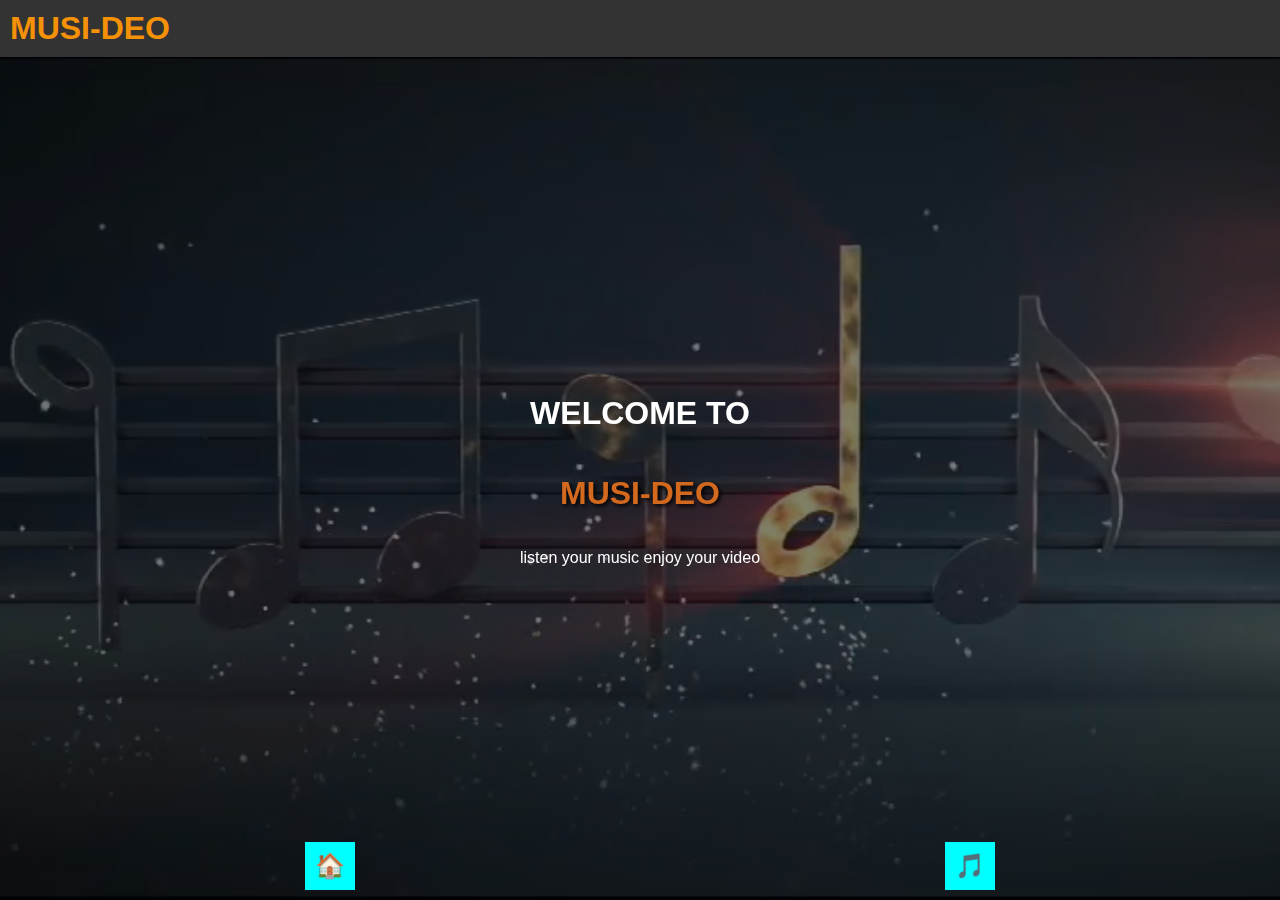
<file: index.html>
<!DOCTYPE html>
<html lang="en">
<head>
    <meta charset="UTF-8">
    <meta name="viewport" content="width=device-width, initial-scale=1.0">
    <title>TECHNOVATION 2025</title>
    <link rel="stylesheet" href="home.css">
    <link rel="stylesheet" href="https://cdnjs.cloudflare.com/ajax/libs/font-awesome/6.0.0/css/all.min.css" integrity="sha512-9usAa10IRO0HhonpyAIVpjrylPvoDwiPUiKdWk5t3PyolY1cOd4DSE0Ga+ri4AuTroPR5aQvXU9xC6qOPnzFeg==" crossorigin="anonymous" referrerpolicy="no-referrer" />
</head>
<body>
    <div class="header">
        <div class="logo" style=" font-family: 'Oswald', sans-serif; font-weight: bold; font-size: 2em;">MUSI-DEO</div>
    </div>

    <div class="container">
        <div class="sidebar" id="sidebar">
            <a href="http://127.0.0.1:5500/HTML/home.html" class="nav-item" data-emoji="🏠" style="background-color: aqua;"><span> Home</span></a>

            <a href="http://127.0.0.1:5500/HTML/music.html" class="nav-item" id="events-link" data-emoji="🎵"style="background-color: aqua;"><span> music</span></a>

       
        </div>

        <div class="content" id="content">
            <video autoplay muted loop id="background-video">
                <source src="musicbackground.mp4" type="video/mp4">
            </video>
            <div class="overlay">
                <h1>WELCOME TO</h1>
                <h1 style="text-transform: uppercase;text-align: center; text-shadow: 2px 2px 4px #000000;color: chocolate;">MUSI-DEO</h1>
                <p>listen your music enjoy your video</p>
            </div>
        </div>
    </div>

    <div id="page-views"></div>

    <script>
      const menuToggle = document.getElementById('menu-toggle');
const sidebar = document.getElementById('sidebar');
const content = document.getElementById('content');
const eventsLink = document.getElementById('events-link');
const subNav = document.getElementById('sub-nav');

menuToggle.addEventListener('click', () => {
    sidebar.classList.toggle('hidden');
    content.classList.toggle('expanded');
});

eventsLink.addEventListener('click', (event) => {
    event.preventDefault();
    subNav.style.display = subNav.style.display === 'block' ? 'none' : 'block';
});

const navItems = document.querySelectorAll('.nav-item');
navItems.forEach(item => {
    item.addEventListener('click', () => {
        navItems.forEach(navItem => navItem.classList.remove('active'));
        item.classList.add('active');
    });
});

// Page View Counter
let pageViews = localStorage.getItem('pageViews');
pageViews = pageViews ? parseInt(pageViews) : 0;
pageViews++;
localStorage.setItem('pageViews', pageViews);

const pageViewsDisplay = document.getElementById('page-views');
if (pageViewsDisplay) {
    pageViewsDisplay.textContent = `Live Visitors: ${pageViews}`;
}

    </script>
</body>
</html>
</file>
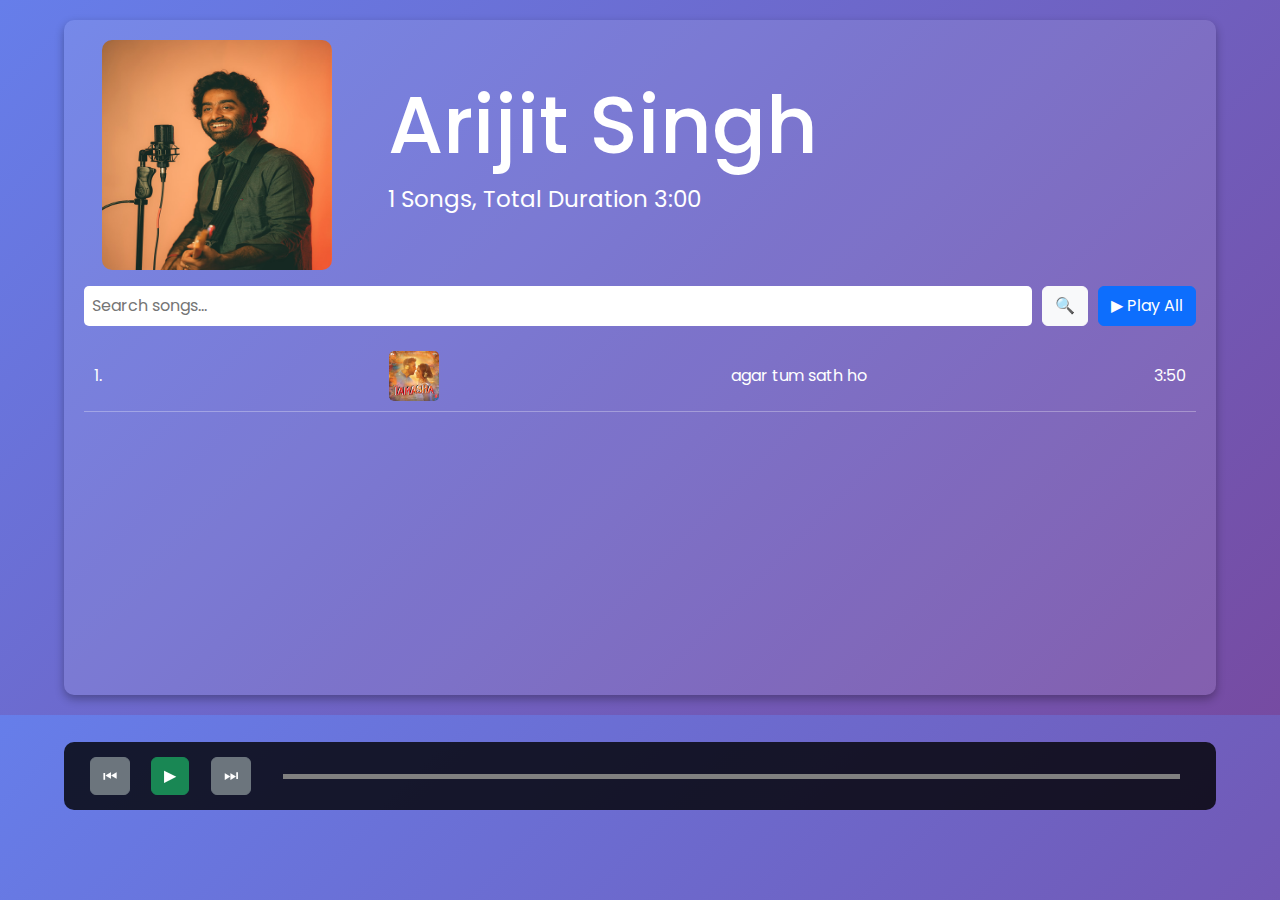
<file: arijitsingh.html>
<!DOCTYPE html>
<html lang="en">
<head>
    <meta charset="UTF-8">
    <meta name="viewport" content="width=device-width, initial-scale=1.0">
    <title>Music Playlist</title>
    <link rel="stylesheet" href="https://cdn.jsdelivr.net/npm/bootstrap@5.3.0/dist/css/bootstrap.min.css">
    <link href="https://fonts.googleapis.com/css2?family=Poppins:wght@300;400;600&display=swap" rel="stylesheet">
     <link rel="stylesheet" href="singer.css">
</head>
<body>
    <div class="playlist-container">
        <div class="d-flex align-items-center mb-3">
            <img src="arijit.jpg" alt="Artist" class="me-3" id="artistImage" >
            <div id="artistNamecontainer">
                <h4>Arijit Singh</h4>
                <p><span id="song-count">0</span> Songs, Total Duration <span id="total-duration">0:00</span></p>
            </div>
        </div>
        <div class="search-container">
            <input type="text" class="search-box" id="search" placeholder="Search songs...">
            <button class="btn btn-light" id="searchBtn">🔍</button>
            <button class="btn btn-primary" id="playAll">▶ Play All</button>
        </div>
        <div id="song-list"></div>
    </div>

    <div class="player-controls">
        <button class="btn btn-secondary" id="prev">⏮</button>
        <button class="btn btn-success" id="playPause">▶</button>
        <button class="btn btn-secondary" id="next">⏭</button>
        <div class="progress-bar">
            <div class="progress"></div>
        </div>
    </div>
    <script>
        const songs = [
{ title: "agar tum sath ho", duration: "3:50", src: "agar1.mp3", poster: "agar.jpg" }

];

let currentSongIndex = 0;
let audioPlayer = new Audio();
const songList = document.getElementById("song-list");
const songCount = document.getElementById("song-count");
const totalDuration = document.getElementById("total-duration");
const playPauseBtn = document.getElementById("playPause");
const prevBtn = document.getElementById("prev");
const nextBtn = document.getElementById("next");
const progressBar = document.querySelector(".progress");
const progressContainer = document.querySelector(".progress-bar");

songCount.innerText = songs.length;
let totalMinutes = songs.reduce((acc, song) => acc + parseInt(song.duration.split(":")[0]), 0);
totalDuration.innerText = `${totalMinutes}:00`;

function updateSongList(filter = "") {
songList.innerHTML = "";
songs.forEach((song, index) => {
  if (song.title.toLowerCase().includes(filter.toLowerCase())) {
      let div = document.createElement("div");
      div.className = "song-item";
      div.innerHTML = `
          <span>${index + 1}.</span>  <!-- Serial Number -->
          <img src="${song.poster}" alt="Poster" style="width: 50px; height: 50px; border-radius: 5px; margin-right: 5px;">
          <span>${song.title}</span>
          <span>${song.duration}</span>
      `;
      div.onclick = () => playSong(index);
      songList.appendChild(div);
  }
});
}

function playSong(index) {
currentSongIndex = index;
audioPlayer.src = songs[index].src;
audioPlayer.play();
playPauseBtn.innerText = "⏸";
highlightPlayingSong();
}

playPauseBtn.addEventListener("click", () => {
if (audioPlayer.paused) {
  audioPlayer.play();
  playPauseBtn.innerText = "⏸";
} else {
  audioPlayer.pause();
  playPauseBtn.innerText = "▶";
}
});

nextBtn.addEventListener("click", () => {
currentSongIndex = (currentSongIndex + 1) % songs.length;
playSong(currentSongIndex);
});

prevBtn.addEventListener("click", () => {
currentSongIndex = (currentSongIndex - 1 + songs.length) % songs.length;
playSong(currentSongIndex);
});

document.getElementById("playAll").addEventListener("click", () => {
currentSongIndex = 0;
playSong(currentSongIndex);
audioPlayer.onended = () => {
  currentSongIndex = (currentSongIndex + 1) % songs.length;
  playSong(currentSongIndex);
};
});

document.getElementById("searchBtn").addEventListener("click", () => {
updateSongList(document.getElementById("search").value);
});

audioPlayer.addEventListener("ended", () => {
currentSongIndex = (currentSongIndex + 1) % songs.length;
playSong(currentSongIndex);
});

function highlightPlayingSong() {
document.querySelectorAll(".song-item").forEach((item, index) => {
  item.classList.toggle("active", index === currentSongIndex);
});
}

audioPlayer.addEventListener("timeupdate", () => {
let progressPercent = (audioPlayer.currentTime / audioPlayer.duration) * 100;
progressBar.style.width = `${progressPercent}%`; 

});

progressContainer.addEventListener("click", (event) => {
let offsetX = event.offsetX;
let totalWidth = progressContainer.clientWidth;
let seekTime = (offsetX / totalWidth) * audioPlayer.duration;
audioPlayer.currentTime = seekTime;
});

updateSongList();

    </script>
</body>
</html>
</file>
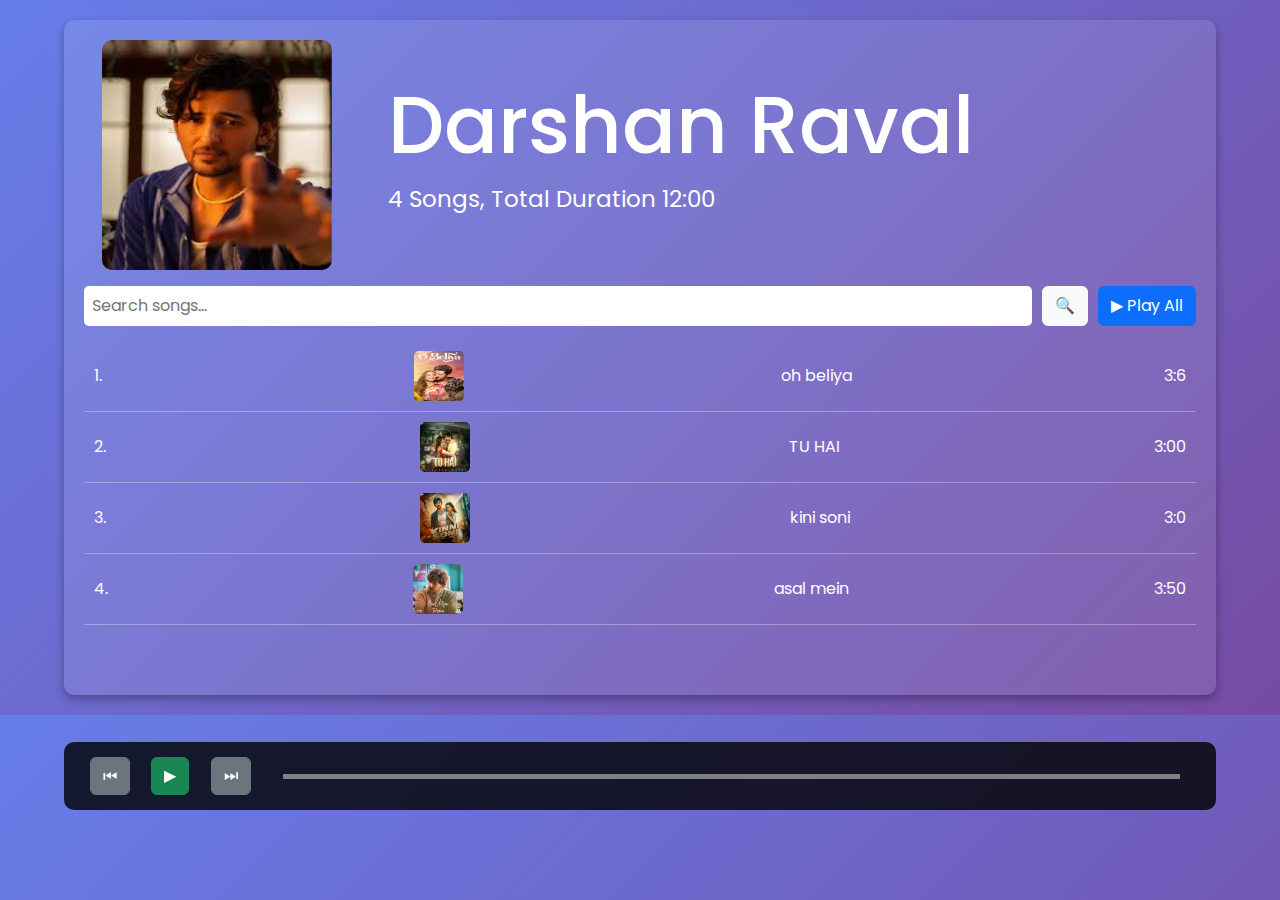
<file: darshna.html>
<!DOCTYPE html>
<html lang="en">
<head>
    <meta charset="UTF-8">
    <meta name="viewport" content="width=device-width, initial-scale=1.0">
    <title>Music Playlist</title>
    <link rel="stylesheet" href="https://cdn.jsdelivr.net/npm/bootstrap@5.3.0/dist/css/bootstrap.min.css">
    <link href="https://fonts.googleapis.com/css2?family=Poppins:wght@300;400;600&display=swap" rel="stylesheet">
     <link rel="stylesheet" href="singer.css">
</head>
<body>
    <div class="playlist-container">
        <div class="d-flex align-items-center mb-3">
            <img src="darshna.jpg" alt="Artist" class="me-3" id="artistImage" >
            <div id="artistNamecontainer">
                <h4>Darshan Raval</h4>
                <p><span id="song-count">0</span> Songs, Total Duration <span id="total-duration">0:00</span></p>
            </div>
        </div>
        <div class="search-container">
            <input type="text" class="search-box" id="search" placeholder="Search songs...">
            <button class="btn btn-light" id="searchBtn">🔍</button>
            <button class="btn btn-primary" id="playAll">▶ Play All</button>
        </div>
        <div id="song-list"></div>
    </div>

    <div class="player-controls">
        <button class="btn btn-secondary" id="prev">⏮</button>
        <button class="btn btn-success" id="playPause">▶</button>
        <button class="btn btn-secondary" id="next">⏭</button>
        <div class="progress-bar">
            <div class="progress"></div>
        </div>
    </div>
    <script>
        const songs = [
{ title: "oh beliya", duration: "3:6", src: "ohbeliya.mp3", poster: "ohbeliyap.jpg" },
{ title: "TU HAI", duration: "3:00", src: "uhais.mp3", poster: "tuhai.jpg" },
{ title: "kini soni", duration: "3:0", src: "kinisonis.mp3", poster: "kinisoni.jpg" },
{ title: "asal mein", duration: "3:50", src: "asalmes.mp3", poster: "asalme.jpg" },
];

let currentSongIndex = 0;
let audioPlayer = new Audio();
const songList = document.getElementById("song-list");
const songCount = document.getElementById("song-count");
const totalDuration = document.getElementById("total-duration");
const playPauseBtn = document.getElementById("playPause");
const prevBtn = document.getElementById("prev");
const nextBtn = document.getElementById("next");
const progressBar = document.querySelector(".progress");
const progressContainer = document.querySelector(".progress-bar");

songCount.innerText = songs.length;
let totalMinutes = songs.reduce((acc, song) => acc + parseInt(song.duration.split(":")[0]), 0);
totalDuration.innerText = `${totalMinutes}:00`;

function updateSongList(filter = "") {
songList.innerHTML = "";
songs.forEach((song, index) => {
  if (song.title.toLowerCase().includes(filter.toLowerCase())) {
      let div = document.createElement("div");
      div.className = "song-item";
      div.innerHTML = `
          <span>${index + 1}.</span>  <!-- Serial Number -->
          <img src="${song.poster}" alt="Poster" style="width: 50px; height: 50px; border-radius: 5px; margin-right: 5px;">
          <span>${song.title}</span>
          <span>${song.duration}</span>
      `;
      div.onclick = () => playSong(index);
      songList.appendChild(div);
  }
});
}

function playSong(index) {
currentSongIndex = index;
audioPlayer.src = songs[index].src;
audioPlayer.play();
playPauseBtn.innerText = "⏸";
highlightPlayingSong();
}

playPauseBtn.addEventListener("click", () => {
if (audioPlayer.paused) {
  audioPlayer.play();
  playPauseBtn.innerText = "⏸";
} else {
  audioPlayer.pause();
  playPauseBtn.innerText = "▶";
}
});

nextBtn.addEventListener("click", () => {
currentSongIndex = (currentSongIndex + 1) % songs.length;
playSong(currentSongIndex);
});

prevBtn.addEventListener("click", () => {
currentSongIndex = (currentSongIndex - 1 + songs.length) % songs.length;
playSong(currentSongIndex);
});

document.getElementById("playAll").addEventListener("click", () => {
currentSongIndex = 0;
playSong(currentSongIndex);
audioPlayer.onended = () => {
  currentSongIndex = (currentSongIndex + 1) % songs.length;
  playSong(currentSongIndex);
};
});

document.getElementById("searchBtn").addEventListener("click", () => {
updateSongList(document.getElementById("search").value);
});

audioPlayer.addEventListener("ended", () => {
currentSongIndex = (currentSongIndex + 1) % songs.length;
playSong(currentSongIndex);
});

function highlightPlayingSong() {
document.querySelectorAll(".song-item").forEach((item, index) => {
  item.classList.toggle("active", index === currentSongIndex);
});
}

audioPlayer.addEventListener("timeupdate", () => {
let progressPercent = (audioPlayer.currentTime / audioPlayer.duration) * 100;
progressBar.style.width = `${progressPercent}%`; 

});

progressContainer.addEventListener("click", (event) => {
let offsetX = event.offsetX;
let totalWidth = progressContainer.clientWidth;
let seekTime = (offsetX / totalWidth) * audioPlayer.duration;
audioPlayer.currentTime = seekTime;
});

updateSongList();

    </script>
</body>
</html>
</file>
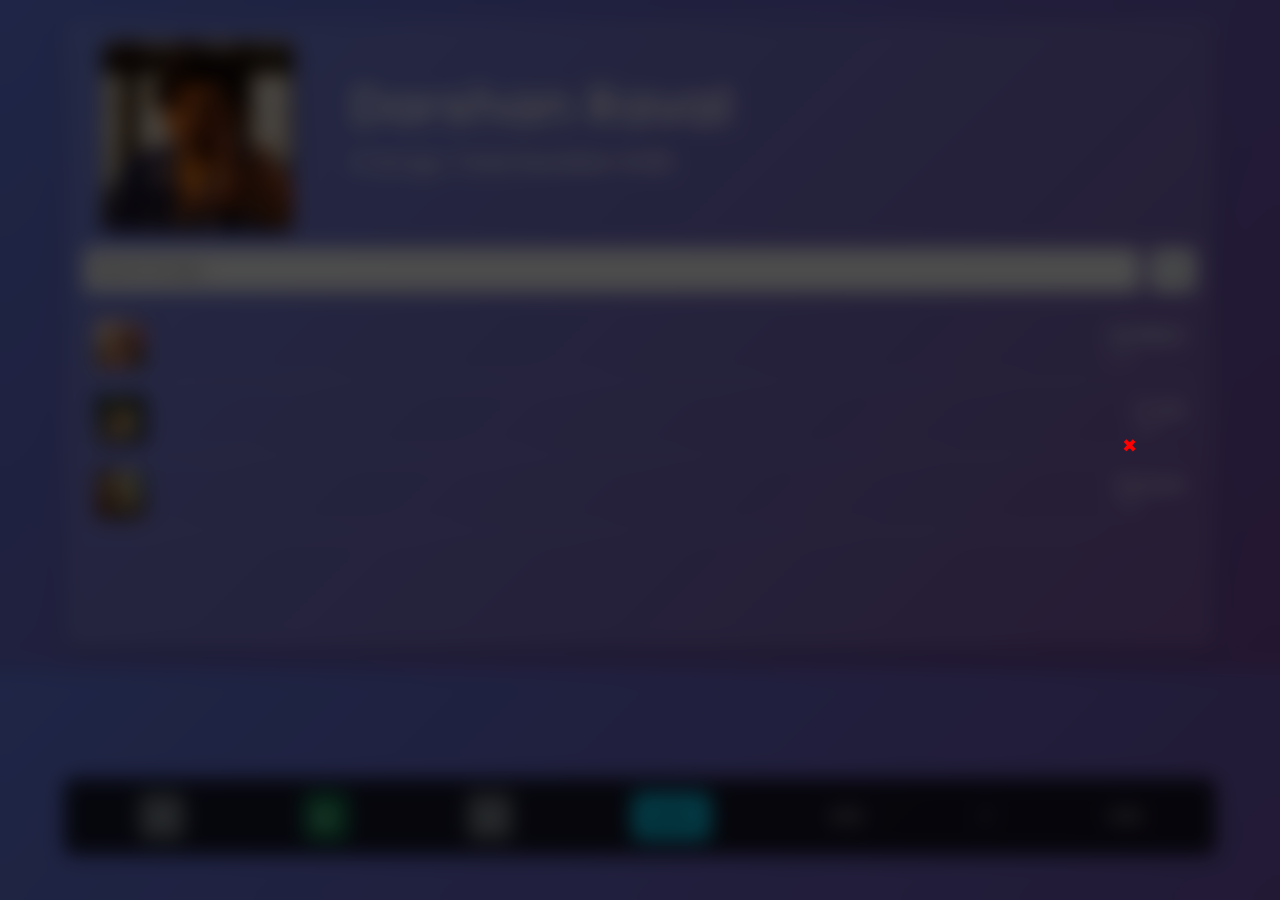
<file: darshna2.html>
<!DOCTYPE html>
<html lang="en">
<head>
    <meta charset="UTF-8">
    <meta name="viewport" content="width=device-width, initial-scale=1.0">
    <title>Music Playlist</title>
    <link rel="stylesheet" href="https://cdn.jsdelivr.net/npm/bootstrap@5.3.0/dist/css/bootstrap.min.css">
    <link href="https://fonts.googleapis.com/css2?family=Poppins:wght@300;400;600&display=swap" rel="stylesheet">
    <link rel="stylesheet" href="singer2.css">
</head>
<body>
    <div class="playlist-container">
        <div class="d-flex align-items-center mb-3">
            <img src="darshna.jpg" alt="Artist" class="me-3" id="artistImage">
            <div id="artistNamecontainer">
                <h4>Darshan Raval</h4>
                <p><span id="song-count">0</span> Songs, Total Duration <span id="total-duration">0:00</span></p>
            </div>
        </div>
        <div class="search-container">
            <input type="text" class="search-box" id="search" placeholder="Search songs...">
            <button class="btn btn-light" id="searchBtn">🔍</button>
        </div>
        <div id="song-list"></div>
    </div>

    <div class="player-controls">
        <button class="btn btn-secondary" id="prev">⏮</button>
        <button class="btn btn-success" id="playPause">▶</button>
        <button class="btn btn-secondary" id="next">⏭</button>
        <button class="btn btn-info" id="lyricsBtn">Lyrics</button>
        <span id="current-time">0:00</span> / <span id="total-time">0:00</span>
    </div>

    <audio id="audioPlayer" style="display: none;"></audio>

    <div class="lyrics-modal" id="lyricsModal">
        <div class="lyrics-content">
            <span class="close-lyrics" id="closeLyrics">&times;</span>
            <h2 id="lyricsSongTitle"></h2>
            <pre id="lyricsContent"></pre>
        </div>
    </div>

    <script>
        const songs = [
            { title: "Oh Beliya", duration: 186, src: "ohbeliya.mp3", poster: "ohbeliyap.jpg", lyrics: `O beliya……

O beloved

 

Lamhe thehar jaaye

Moments get stuck when you’re with me

Din yeh sawar jaaye

My days feel better when you’re with me

Mujhko kya kar jaaye tu….

What magic do you cast on me?

 

Behka sa chalta hoon

I walk carelessly

Khoya khoya rehta hoon

I am immersed in thoughts

Jaane ye kya kar jaaye tu…

I wonder what you do to me

 

Pehli dafa huya hai yeh

This has happened for the first time

Dil mera nadaan saa

This innocent heart of mine,

Kaise kahe ab tujhe

How will it express you that,

You’re the only one that I will ever love

 

Jo tu saath mein ho toh jeetun jahaan

If you’re with me, I can win the entire world

Tu aawaz to de udd aaun wahaan

If you give me a call, I’ll fly to you

Thode tum thode hum aur chaahiye kya

Little bit of you and little bit of me together, what else I’d wish for

O beliya…..

O beloved…

 

Dil mein halchal si hone lagi

There’s a wild sensation in my heart

Teri aankhein jab mujhse mili

When your eyes met mine

Thode tum thode hum aur chaahiye kya

Little bit of you and little bit of me together, what else I’d wish for

O beliya….

O beloved

 

O beliya…..

O beloved

Teri baahon mein main rehna chahoon har pal

I want to spend every single moment in your arms only

Tu jo hai mila main badla sa hoon aaj kal

Now that you’re with me, I’ve changed so much

Mere khayalon mein chupke se tu aaye kyun

Why do you sneak into my thoughts all the time?

Chehra yeh tera mujhko sukoon de jaaye kyun

Why do I feel so peaceful staring at your face?

 

Pehli dafa huya hai yeh

This has happened for the first time

Dil mera nadaan saa

This innocent heart of mine,

Kaise kahe ab tujhe

How will it express you that,

You’re the only one that I will ever love

 

Jo tu saath mein ho toh jeetun jahaan

There’s a wild sensation in my heart

Teri aankhein jab mujhse mili

When your eyes met mine

Thode tum thode hum aur chaahiye kya

Little bit of you and little bit of me together, what else I’d wish for

O beliya….

O beloved

 

Dil mein halchal si hone lagi

There’s a wild sensation in my heart

Teri aankhein jab mujhse mili

When your eyes met mine

Thode tum thode hum aur chaahiye kya

Little bit of you and little bit of me together, what else I’d wish for

O beliya….

O beloved

 

Lamhe thehar jaaye

Moments get stuck when you’re with me

Din yeh sawar jaaye

My days feel better when you’re with me

Mujhko kya kar jaaye tu….

What magic do you cast on me?...` },
            { title: "Tu Hai", duration: 180, src: "uhais.mp3", poster: "tuhai.jpg", lyrics: `Pehli hi nazar mein tu
Dil mein mere aane lagi
Jaadu si chhane lagi kyun bata

Neendein veendein udd jaane lagi
Saari raat jagaane lagi
Shayari likhwane lagi kyun bata

Jaane ve jaane gallan dilbar jaana ve
Sachha je ishq hove mil hi jaana ve

Tu hai main chahun jise
Tu hai main maangun jise
Tu hai tu dil mein rahe
Tu hai

Tu hai mera saara jahan
Tu hai toh mushqil kahan
Tu hai saari manzilein
Tu hai

Meethi meethi baatein teri
Pyari pyari aankhein
Kyun tu mujhe ab mera
Apna sa laage

Pal pal har pal sath mere rehna
Saare shehar mein bas
Tu hi mera laage

Je tu na mileya te haaye
Main mar jaana ve
Sachha je ishq hove mil hi jaana ve

Tu hai to sab hai yahin
Tu hai meri saari khushi
Tu hai haan tu hi to hai
Tu hai

Tu hai main chahun jise
Tu hai main maangun jise
Tu hai jo dil mein rahe
Tu hai

Tu hai mera saara jahan
Tu hai tu mushqil kahan
Tu hai saari manzilein
Tu hai

Tu hai tu hai tu hai tu hai
Tu hai tu hai, tu hai

Tu hai tu hai tu hai tu hai
Tu hai tu hai, tu hai
Tu hai



Read more: https://lyricsmint.com/darshan-raval/tu-hai-neha-sharma.` },
            { title: "Kini Soni", duration: 180, src: "kinisonis.mp3", poster: "kinisoni.jpg", lyrics: `Kinni sohni lagdi tere haathon mein yeh mehandi
Akhiyon mein hai paani, tera chehra noor di pyaali
Chann chhod aaya ambaraan nu, ban gaya teri baali
Khwaahish meri aaj tere pairon mein aake boli
Kehde janmon ka mere badla mila?
Itne paas hoke bhi tu mera na hua
Duniya waalon ki sunte rahe
Dil ki na suni, yeh hum ne kya kar liya
Ishq parindeyaan da kade milna?
Kade milna, haaye, kyun na likheya?
Kinni sohni lagdi tere haathon mein yeh mehandi
Akhiyon mein hai paani, tera chehra noor di pyaali
Chann chhod aaya ambaraan nu, ban gaya teri baali
Khwaahish meri aaj tere pairon mein aake boli
Oh, mil ke kehna tha jo tujhe
Kehna woh baaqi reh gaya
Ek tu hi jo mera na raha
Dass ve, mera ki reh gaya?
Kaisi bebasi hai dekh le tu, yaara
Aakhri dafa main tujhko chhoo bhi na saka
Dil waalon ko dil ki qasmein de kar
Zamaane waalon ne juda kiya hai
Kinni sohni lagdi tere haathon mein yeh mehandi
Akhiyon mein hai paani, tera chehra noor di pyaali
Chann chhod aaya ambaraan nu, ban gaya teri baali
Khwaahish meri aaj tere pairon mein aake boli
Haaye, baadal, yeh baadal hai dardon ke baadal
Yeh aansoon main apne sukhaaoon kahaan?
Kitni deewangi hai mere dil mein
Yeh cheer ke sab ko dikhaaoon kahaan?
Patthar ki raahein hai, pairon mein kaantein hain
Dil mein daraarein hain, dard jo saare hain
Tere bina ab toh yahi sahaare hain
Yeh mera saara jahaan
Agle janam mein jab milenge kabhi
Toh yeh waada raha, na honge jud.` }
        ];

        let currentSongIndex = 0;
        const audioPlayer = document.getElementById("audioPlayer");
        const songListContainer = document.getElementById("song-list");
        const lyricsModal = document.getElementById("lyricsModal");
        let isLyricsVisible = false;

        function formatTime(seconds) {
            let min = Math.floor(seconds / 60);
            let sec = Math.floor(seconds % 60);
            return `${min}:${sec < 10 ? '0' + sec : sec}`;
        }

        function updateTotalDuration() {
            let totalDuration = songs.reduce((sum, song) => sum + song.duration, 0);
            document.getElementById("total-duration").textContent = formatTime(totalDuration);
        }

        function loadSongs() {
            songListContainer.innerHTML = "";
            songs.forEach((song, index) => {
                const songItem = document.createElement("div");
                songItem.classList.add("song-item");
                songItem.innerHTML = `
                    <img src="${song.poster}" class="song-poster">
                    <div class="song-details">
                        <h5>${song.title}</h5>
                        <p>${formatTime(song.duration)}</p>
                    </div>
                `;
                songItem.addEventListener("click", () => playSong(index));
                songListContainer.appendChild(songItem);
            });
            document.getElementById("song-count").textContent = songs.length;
            updateTotalDuration();
        }

        function playSong(index) {
            currentSongIndex = index;
            audioPlayer.src = songs[currentSongIndex].src;
            audioPlayer.play();
            updateCurrentTime();
        }

        function updateCurrentTime() {
            audioPlayer.addEventListener("timeupdate", () => {
                document.getElementById("current-time").textContent = formatTime(audioPlayer.currentTime);
                document.getElementById("total-time").textContent = formatTime(songs[currentSongIndex].duration);
            });
        }

        document.getElementById("lyricsBtn").addEventListener("click", () => {
            document.getElementById("lyricsSongTitle").textContent = songs[currentSongIndex].title;
            document.getElementById("lyricsContent").textContent = songs[currentSongIndex].lyrics;
            lyricsModal.style.display = "block";
            isLyricsVisible = true;
        });

        document.getElementById("closeLyrics").addEventListener("click", () => {
            lyricsModal.style.display = "none";
            isLyricsVisible = false;
        });

        window.addEventListener("click", (event) => {
            if (event.target === lyricsModal) {
                lyricsModal.style.display = "none";
                isLyricsVisible = false;
            }
        });




        loadSongs();




        function loadSongs() {
    songListContainer.innerHTML = "";
    songs.forEach((song, index) => {
        const songItem = document.createElement("div");
        songItem.classList.add("song-item");
        songItem.dataset.index = index; 
        songItem.innerHTML = `
            <img src="${song.poster}" class="song-poster">
            <div class="song-details">
                <h5>${song.title}</h5>
                <p>${formatTime(song.duration)}</p>
            </div>
        `;
        songItem.addEventListener("click", () => playSong(index));
        songListContainer.appendChild(songItem);
    });
    document.getElementById("song-count").textContent = songs.length;
    updateTotalDuration();
}

function highlightCurrentSong() {
    const allSongs = document.querySelectorAll(".song-item");
    allSongs.forEach((song) => song.classList.remove("active-song")); 
    allSongs[currentSongIndex].classList.add("active-song"); 
}

function playSong(index) {
    currentSongIndex = index;
    audioPlayer.src = songs[currentSongIndex].src;
    audioPlayer.play();
    highlightCurrentSong(); 
    updateCurrentTime();
}

audioPlayer.addEventListener("ended", () => {
    currentSongIndex = (currentSongIndex + 1) % songs.length;
    playSong(currentSongIndex);
});


const playPauseBtn = document.getElementById("playPause");

function playSong(index) {
    currentSongIndex = index;
    audioPlayer.src = songs[currentSongIndex].src;
    audioPlayer.play();
    playPauseBtn.innerHTML = "⏸";
    highlightCurrentSong();
    updateCurrentTime();
}

playPauseBtn.addEventListener("click", () => {
    if (audioPlayer.paused) {
        audioPlayer.play();
        playPauseBtn.innerHTML = "⏸"; 
    } else {
        audioPlayer.pause();
        playPauseBtn.innerHTML = "▶"; 
    }
});


audioPlayer.addEventListener("ended", () => {
    playPauseBtn.innerHTML = "▶"; 
});


    </script>
</body>
</html>
</file>
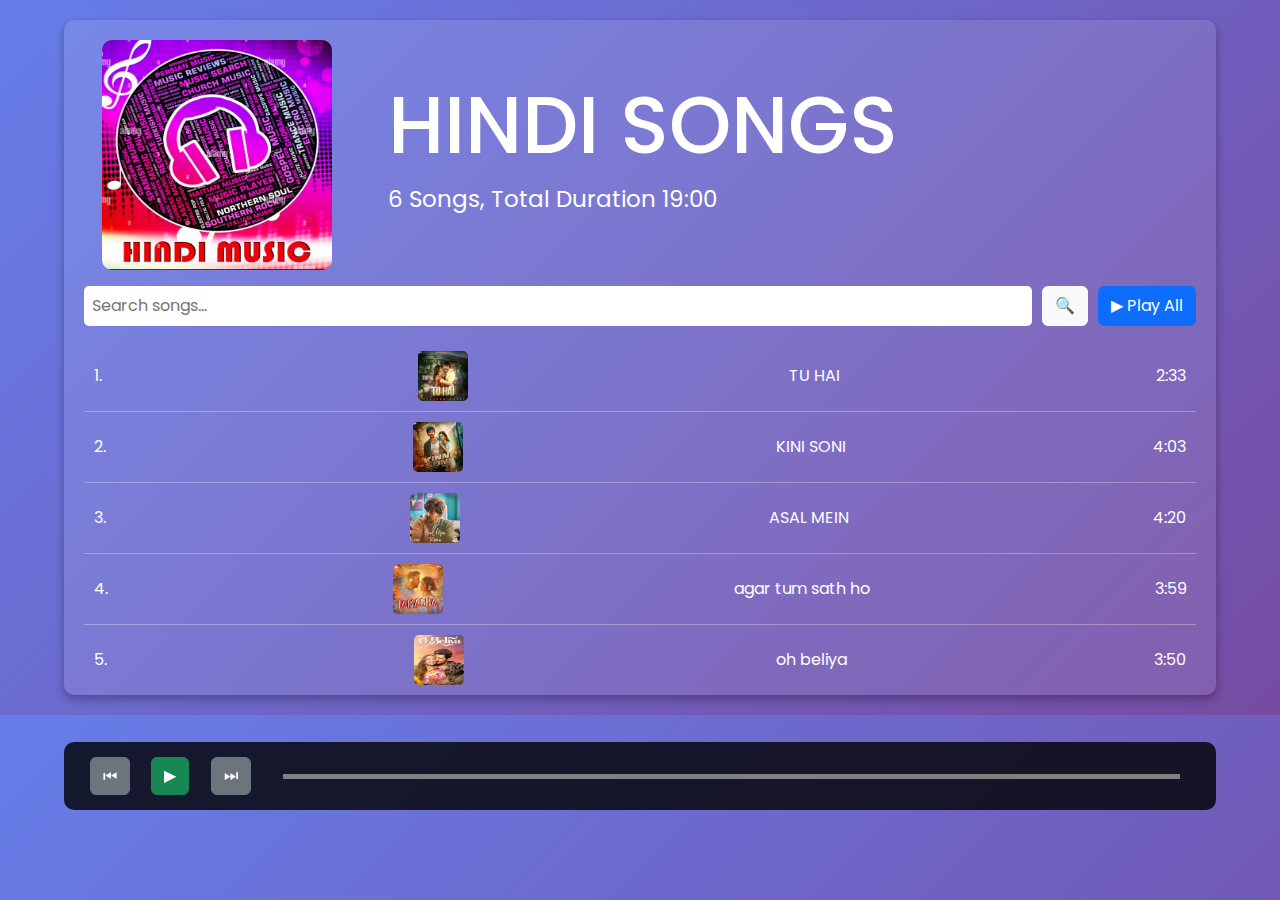
<file: hindi.html>
<!DOCTYPE html>
<html lang="en">
<head>
    <meta charset="UTF-8">
    <meta name="viewport" content="width=device-width, initial-scale=1.0">
    <title>Music Playlist</title>
    <link rel="stylesheet" href="https://cdn.jsdelivr.net/npm/bootstrap@5.3.0/dist/css/bootstrap.min.css">
    <link href="https://fonts.googleapis.com/css2?family=Poppins:wght@300;400;600&display=swap" rel="stylesheet">
     <link rel="stylesheet" href="singer.css">
</head>
<body>
    <div class="playlist-container">
        <div class="d-flex align-items-center mb-3">
            <img src="hindi.jpg" alt="Artist" class="me-3" id="artistImage" >
            <div id="artistNamecontainer">
                <h4>HINDI SONGS </h4>
                <p><span id="song-count">0</span> Songs, Total Duration <span id="total-duration">0:00</span></p>
            </div>
        </div>
        <div class="search-container">
            <input type="text" class="search-box" id="search" placeholder="Search songs...">
            <button class="btn btn-light" id="searchBtn">🔍</button>
            <button class="btn btn-primary" id="playAll">▶ Play All</button>
        </div>
        <div id="song-list"></div>
    </div>

    <div class="player-controls">
        <button class="btn btn-secondary" id="prev">⏮</button>
        <button class="btn btn-success" id="playPause">▶</button>
        <button class="btn btn-secondary" id="next">⏭</button>
        <div class="progress-bar">
            <div class="progress"></div>
        </div>
    </div>
    <script>
        const songs = [
{ title: "TU HAI", duration: "2:33", src: "tuhais.mp3", poster: "tuhai.jpg" },
{ title: "KINI SONI", duration: "4:03", src: "kinisonis.mp3", poster: "kinisoni.jpg" },
{ title: "ASAL MEIN", duration: "4:20", src: "asalmes.mp3", poster: "asalme.jpg" },
{ title: "agar tum sath ho", duration: "3:59", src: "agar1.mp3", poster: "agar.jpg" },
{title: "oh beliya", duration: "3:50", src: "ohbeliya.mp3", poster: "ohbeliyap.jpg" },
{ title: "mo jaga", duration: "3:56", src: "mojaga.mp3", poster: "mojagap.jpg" }

];

let currentSongIndex = 0;
let audioPlayer = new Audio();
const songList = document.getElementById("song-list");
const songCount = document.getElementById("song-count");
const totalDuration = document.getElementById("total-duration");
const playPauseBtn = document.getElementById("playPause");
const prevBtn = document.getElementById("prev");
const nextBtn = document.getElementById("next");
const progressBar = document.querySelector(".progress");
const progressContainer = document.querySelector(".progress-bar");

songCount.innerText = songs.length;
let totalMinutes = songs.reduce((acc, song) => acc + parseInt(song.duration.split(":")[0]), 0);
totalDuration.innerText = `${totalMinutes}:00`;

function updateSongList(filter = "") {
songList.innerHTML = "";
songs.forEach((song, index) => {
  if (song.title.toLowerCase().includes(filter.toLowerCase())) {
      let div = document.createElement("div");
      div.className = "song-item";
      div.innerHTML = `
          <span>${index + 1}.</span>  <!-- Serial Number -->
          <img src="${song.poster}" alt="Poster" style="width: 50px; height: 50px; border-radius: 5px; margin-right: 5px;">
          <span>${song.title}</span>
          <span>${song.duration}</span>
      `;
      div.onclick = () => playSong(index);
      songList.appendChild(div);
  }
});
}

function playSong(index) {
currentSongIndex = index;
audioPlayer.src = songs[index].src;
audioPlayer.play();
playPauseBtn.innerText = "⏸";
highlightPlayingSong();
}

playPauseBtn.addEventListener("click", () => {
if (audioPlayer.paused) {
  audioPlayer.play();
  playPauseBtn.innerText = "⏸";
} else {
  audioPlayer.pause();
  playPauseBtn.innerText = "▶";
}
});

nextBtn.addEventListener("click", () => {
currentSongIndex = (currentSongIndex + 1) % songs.length;
playSong(currentSongIndex);
});

prevBtn.addEventListener("click", () => {
currentSongIndex = (currentSongIndex - 1 + songs.length) % songs.length;
playSong(currentSongIndex);
});

document.getElementById("playAll").addEventListener("click", () => {
currentSongIndex = 0;
playSong(currentSongIndex);
audioPlayer.onended = () => {
  currentSongIndex = (currentSongIndex + 1) % songs.length;
  playSong(currentSongIndex);
};
});

document.getElementById("searchBtn").addEventListener("click", () => {
updateSongList(document.getElementById("search").value);
});

audioPlayer.addEventListener("ended", () => {
currentSongIndex = (currentSongIndex + 1) % songs.length;
playSong(currentSongIndex);
});

function highlightPlayingSong() {
document.querySelectorAll(".song-item").forEach((item, index) => {
  item.classList.toggle("active", index === currentSongIndex);
});
}

audioPlayer.addEventListener("timeupdate", () => {
let progressPercent = (audioPlayer.currentTime / audioPlayer.duration) * 100;
progressBar.style.width = `${progressPercent}%`; 

});

progressContainer.addEventListener("click", (event) => {
let offsetX = event.offsetX;
let totalWidth = progressContainer.clientWidth;
let seekTime = (offsetX / totalWidth) * audioPlayer.duration;
audioPlayer.currentTime = seekTime;
});

updateSongList();

    </script>
</body>
</html>
</file>
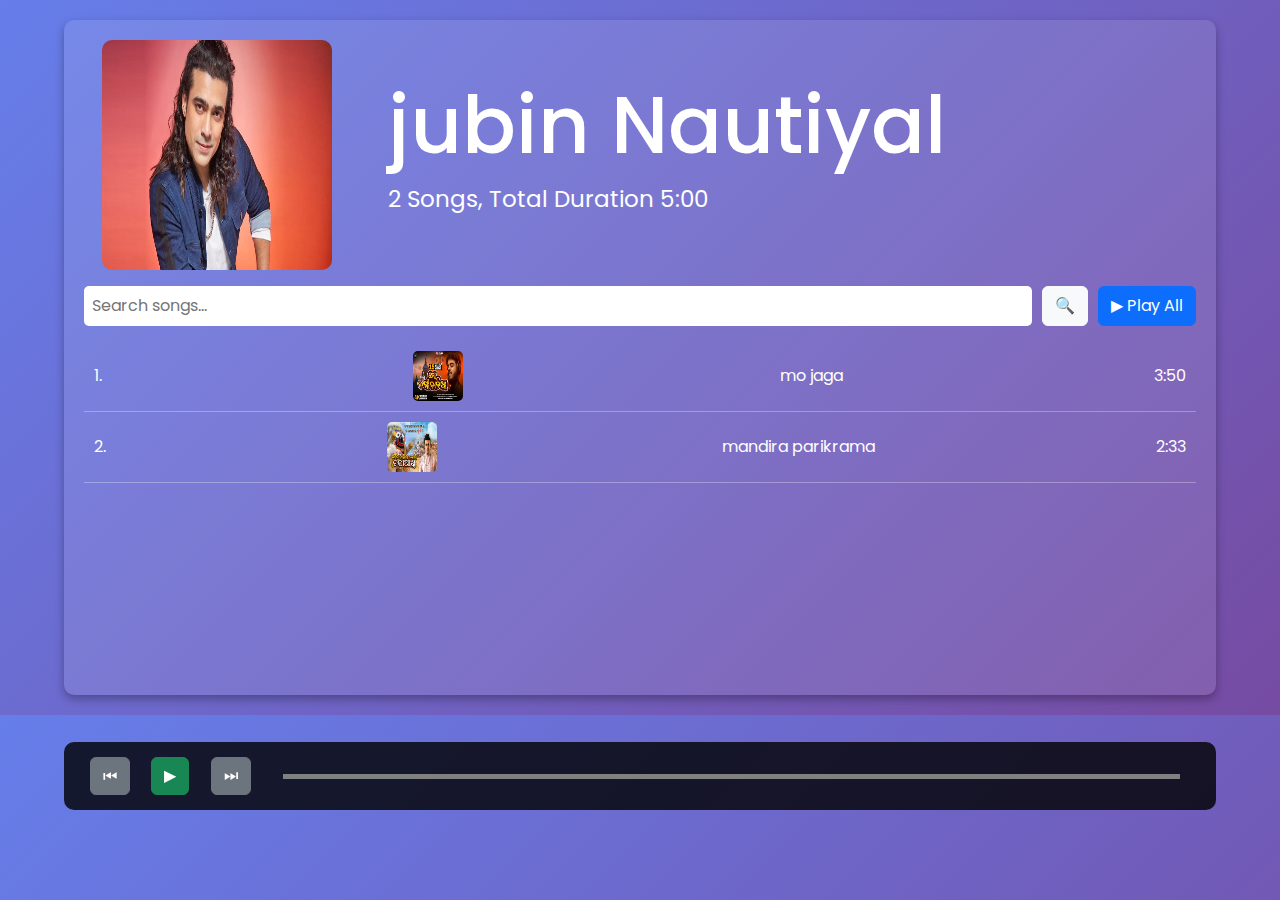
<file: jubin.html>
<!DOCTYPE html>
<html lang="en">
<head>
    <meta charset="UTF-8">
    <meta name="viewport" content="width=device-width, initial-scale=1.0">
    <title>Music Playlist</title>
    <link rel="stylesheet" href="https://cdn.jsdelivr.net/npm/bootstrap@5.3.0/dist/css/bootstrap.min.css">
    <link href="https://fonts.googleapis.com/css2?family=Poppins:wght@300;400;600&display=swap" rel="stylesheet">
     <link rel="stylesheet" href="singer.css">
</head>
<body>
    <div class="playlist-container">
        <div class="d-flex align-items-center mb-3">
            <img src="jubin.jpg" alt="Artist" class="me-3" id="artistImage" >
            <div id="artistNamecontainer">
                <h4>jubin Nautiyal</h4>
                <p><span id="song-count">0</span> Songs, Total Duration <span id="total-duration">0:00</span></p>
            </div>
        </div>
        <div class="search-container">
            <input type="text" class="search-box" id="search" placeholder="Search songs...">
            <button class="btn btn-light" id="searchBtn">🔍</button>
            <button class="btn btn-primary" id="playAll">▶ Play All</button>
        </div>
        <div id="song-list"></div>
    </div>

    <div class="player-controls">
        <button class="btn btn-secondary" id="prev">⏮</button>
        <button class="btn btn-success" id="playPause">▶</button>
        <button class="btn btn-secondary" id="next">⏭</button>
        <div class="progress-bar">
            <div class="progress"></div>
        </div>
    </div>
    <script>
        const songs = [
{ title: "mo jaga", duration: "3:50", src: "mojaga.mp3", poster: "mojagap.jpg" },
{ title: "mandira parikrama", duration: "2:33", src: "jagas.mp3", poster: "jaga.jpg" }

];

let currentSongIndex = 0;
let audioPlayer = new Audio();
const songList = document.getElementById("song-list");
const songCount = document.getElementById("song-count");
const totalDuration = document.getElementById("total-duration");
const playPauseBtn = document.getElementById("playPause");
const prevBtn = document.getElementById("prev");
const nextBtn = document.getElementById("next");
const progressBar = document.querySelector(".progress");
const progressContainer = document.querySelector(".progress-bar");

songCount.innerText = songs.length;
let totalMinutes = songs.reduce((acc, song) => acc + parseInt(song.duration.split(":")[0]), 0);
totalDuration.innerText = `${totalMinutes}:00`;

function updateSongList(filter = "") {
songList.innerHTML = "";
songs.forEach((song, index) => {
  if (song.title.toLowerCase().includes(filter.toLowerCase())) {
      let div = document.createElement("div");
      div.className = "song-item";
      div.innerHTML = `
          <span>${index + 1}.</span>  <!-- Serial Number -->
          <img src="${song.poster}" alt="Poster" style="width: 50px; height: 50px; border-radius: 5px; margin-right: 5px;">
          <span>${song.title}</span>
          <span>${song.duration}</span>
      `;
      div.onclick = () => playSong(index);
      songList.appendChild(div);
  }
});
}

function playSong(index) {
currentSongIndex = index;
audioPlayer.src = songs[index].src;
audioPlayer.play();
playPauseBtn.innerText = "⏸";
highlightPlayingSong();
}

playPauseBtn.addEventListener("click", () => {
if (audioPlayer.paused) {
  audioPlayer.play();
  playPauseBtn.innerText = "⏸";
} else {
  audioPlayer.pause();
  playPauseBtn.innerText = "▶";
}
});

nextBtn.addEventListener("click", () => {
currentSongIndex = (currentSongIndex + 1) % songs.length;
playSong(currentSongIndex);
});

prevBtn.addEventListener("click", () => {
currentSongIndex = (currentSongIndex - 1 + songs.length) % songs.length;
playSong(currentSongIndex);
});

document.getElementById("playAll").addEventListener("click", () => {
currentSongIndex = 0;
playSong(currentSongIndex);
audioPlayer.onended = () => {
  currentSongIndex = (currentSongIndex + 1) % songs.length;
  playSong(currentSongIndex);
};
});

document.getElementById("searchBtn").addEventListener("click", () => {
updateSongList(document.getElementById("search").value);
});

audioPlayer.addEventListener("ended", () => {
currentSongIndex = (currentSongIndex + 1) % songs.length;
playSong(currentSongIndex);
});

function highlightPlayingSong() {
document.querySelectorAll(".song-item").forEach((item, index) => {
  item.classList.toggle("active", index === currentSongIndex);
});
}

audioPlayer.addEventListener("timeupdate", () => {
let progressPercent = (audioPlayer.currentTime / audioPlayer.duration) * 100;
progressBar.style.width = `${progressPercent}%`; 

});

progressContainer.addEventListener("click", (event) => {
let offsetX = event.offsetX;
let totalWidth = progressContainer.clientWidth;
let seekTime = (offsetX / totalWidth) * audioPlayer.duration;
audioPlayer.currentTime = seekTime;
});

updateSongList();

    </script>
</body>
</html>
</file>
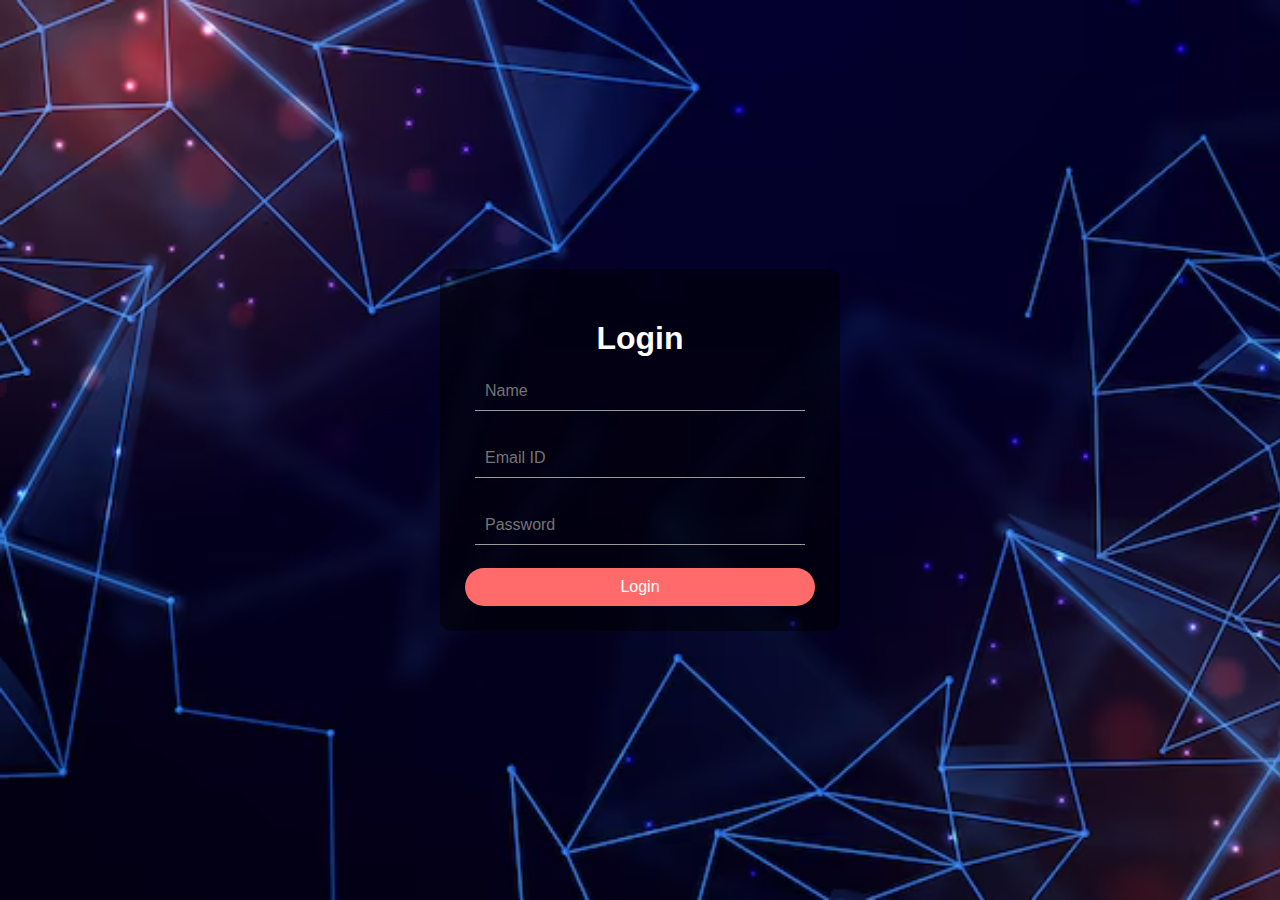
<file: login.html>
<!DOCTYPE html>
<html lang="en">
<head>
    <meta charset="UTF-8">
    <meta name="viewport" content="width=device-width, initial-scale=1.0">
    <title>Login Page</title>
    <link rel="stylesheet" href="login.css">
</head>
<body>
    <div class="container" id="loginForm">
        <div class="form-box">
            <h2>Login</h2>
            <input type="text" class="input-field" id="name" placeholder="Name" required><br>
            <input type="email" class="input-field" id="email" placeholder="Email ID" required><br>
            <input type="password" class="input-field" id="password" placeholder="Password" required><br>
            <button class="submit-btn" onclick="loginUser()">Login</button>
        </div>
    </div>

    <div class="container" id="thankYouMessage" style="display: none;">
        <h2>Thank You for Joining Us!</h2>
        <a href="home.html"><button>GO to Home</button></a>
    </div>

    <script>
        function loginUser() {
            document.getElementById('loginForm').style.display = 'none';
            document.getElementById('thankYouMessage').style.display = 'block';
        }
    </script>
</body>
</html>
</file>
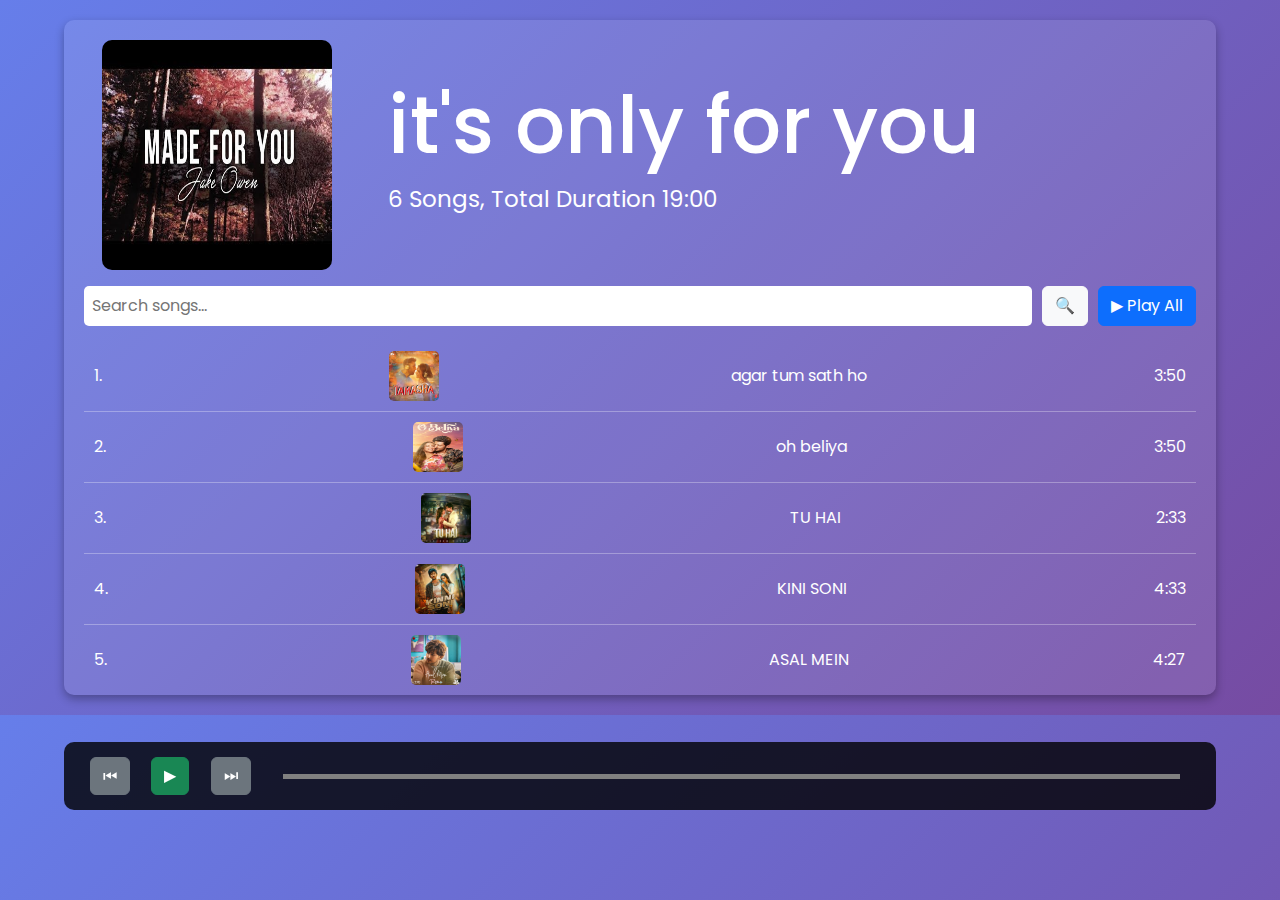
<file: madeforyou.html>
<!DOCTYPE html>
<html lang="en">
<head>
    <meta charset="UTF-8">
    <meta name="viewport" content="width=device-width, initial-scale=1.0">
    <title>Music Playlist</title>
    <link rel="stylesheet" href="https://cdn.jsdelivr.net/npm/bootstrap@5.3.0/dist/css/bootstrap.min.css">
    <link href="https://fonts.googleapis.com/css2?family=Poppins:wght@300;400;600&display=swap" rel="stylesheet">
     <link rel="stylesheet" href="singer.css">
</head>
<body>
    <div class="playlist-container">
        <div class="d-flex align-items-center mb-3">
            <img src="madefor.jpg" alt="Artist" class="me-3" id="artistImage" >
            <div id="artistNamecontainer">
                <h4>it's only for you</h4>
                <p><span id="song-count">0</span> Songs, Total Duration <span id="total-duration">0:00</span></p>
            </div>
        </div>
        <div class="search-container">
            <input type="text" class="search-box" id="search" placeholder="Search songs...">
            <button class="btn btn-light" id="searchBtn">🔍</button>
            <button class="btn btn-primary" id="playAll">▶ Play All</button>
        </div>
        <div id="song-list"></div>
    </div>

    <div class="player-controls">
        <button class="btn btn-secondary" id="prev">⏮</button>
        <button class="btn btn-success" id="playPause">▶</button>
        <button class="btn btn-secondary" id="next">⏭</button>
        <div class="progress-bar">
            <div class="progress"></div>
        </div>
    </div>
    <script>
        const songs = [
{ title: "agar tum sath ho", duration: "3:50", src: "agar1.mp3", poster: "agar.jpg" },
{title: "oh beliya", duration: "3:50", src: "ohbeliya.mp3", poster: "ohbeliyap.jpg" },
{ title: "TU HAI", duration: "2:33", src: "tuhais.mp3", poster: "tuhai.jpg" },
{ title: "KINI SONI", duration: "4:33", src: "kinisonis.mp3", poster: "kinisoni.jpg" },
{ title: "ASAL MEIN", duration: "4:27", src: "asalmes.mp3", poster: "asalme.jpg" },
{ title: "mo jaga", duration: "3:50", src: "mojaga.mp3", poster: "mojagap.jpg" }

];

let currentSongIndex = 0;
let audioPlayer = new Audio();
const songList = document.getElementById("song-list");
const songCount = document.getElementById("song-count");
const totalDuration = document.getElementById("total-duration");
const playPauseBtn = document.getElementById("playPause");
const prevBtn = document.getElementById("prev");
const nextBtn = document.getElementById("next");
const progressBar = document.querySelector(".progress");
const progressContainer = document.querySelector(".progress-bar");

songCount.innerText = songs.length;
let totalMinutes = songs.reduce((acc, song) => acc + parseInt(song.duration.split(":")[0]), 0);
totalDuration.innerText = `${totalMinutes}:00`;

function updateSongList(filter = "") {
songList.innerHTML = "";
songs.forEach((song, index) => {
  if (song.title.toLowerCase().includes(filter.toLowerCase())) {
      let div = document.createElement("div");
      div.className = "song-item";
      div.innerHTML = `
          <span>${index + 1}.</span>  <!-- Serial Number -->
          <img src="${song.poster}" alt="Poster" style="width: 50px; height: 50px; border-radius: 5px; margin-right: 5px;">
          <span>${song.title}</span>
          <span>${song.duration}</span>
      `;
      div.onclick = () => playSong(index);
      songList.appendChild(div);
  }
});
}

function playSong(index) {
currentSongIndex = index;
audioPlayer.src = songs[index].src;
audioPlayer.play();
playPauseBtn.innerText = "⏸";
highlightPlayingSong();
}

playPauseBtn.addEventListener("click", () => {
if (audioPlayer.paused) {
  audioPlayer.play();
  playPauseBtn.innerText = "⏸";
} else {
  audioPlayer.pause();
  playPauseBtn.innerText = "▶";
}
});

nextBtn.addEventListener("click", () => {
currentSongIndex = (currentSongIndex + 1) % songs.length;
playSong(currentSongIndex);
});

prevBtn.addEventListener("click", () => {
currentSongIndex = (currentSongIndex - 1 + songs.length) % songs.length;
playSong(currentSongIndex);
});

document.getElementById("playAll").addEventListener("click", () => {
currentSongIndex = 0;
playSong(currentSongIndex);
audioPlayer.onended = () => {
  currentSongIndex = (currentSongIndex + 1) % songs.length;
  playSong(currentSongIndex);
};
});

document.getElementById("searchBtn").addEventListener("click", () => {
updateSongList(document.getElementById("search").value);
});

audioPlayer.addEventListener("ended", () => {
currentSongIndex = (currentSongIndex + 1) % songs.length;
playSong(currentSongIndex);
});

function highlightPlayingSong() {
document.querySelectorAll(".song-item").forEach((item, index) => {
  item.classList.toggle("active", index === currentSongIndex);
});
}

audioPlayer.addEventListener("timeupdate", () => {
let progressPercent = (audioPlayer.currentTime / audioPlayer.duration) * 100;
progressBar.style.width = `${progressPercent}%`; 

});

progressContainer.addEventListener("click", (event) => {
let offsetX = event.offsetX;
let totalWidth = progressContainer.clientWidth;
let seekTime = (offsetX / totalWidth) * audioPlayer.duration;
audioPlayer.currentTime = seekTime;
});

updateSongList();

    </script>
</body>
</html>
</file>
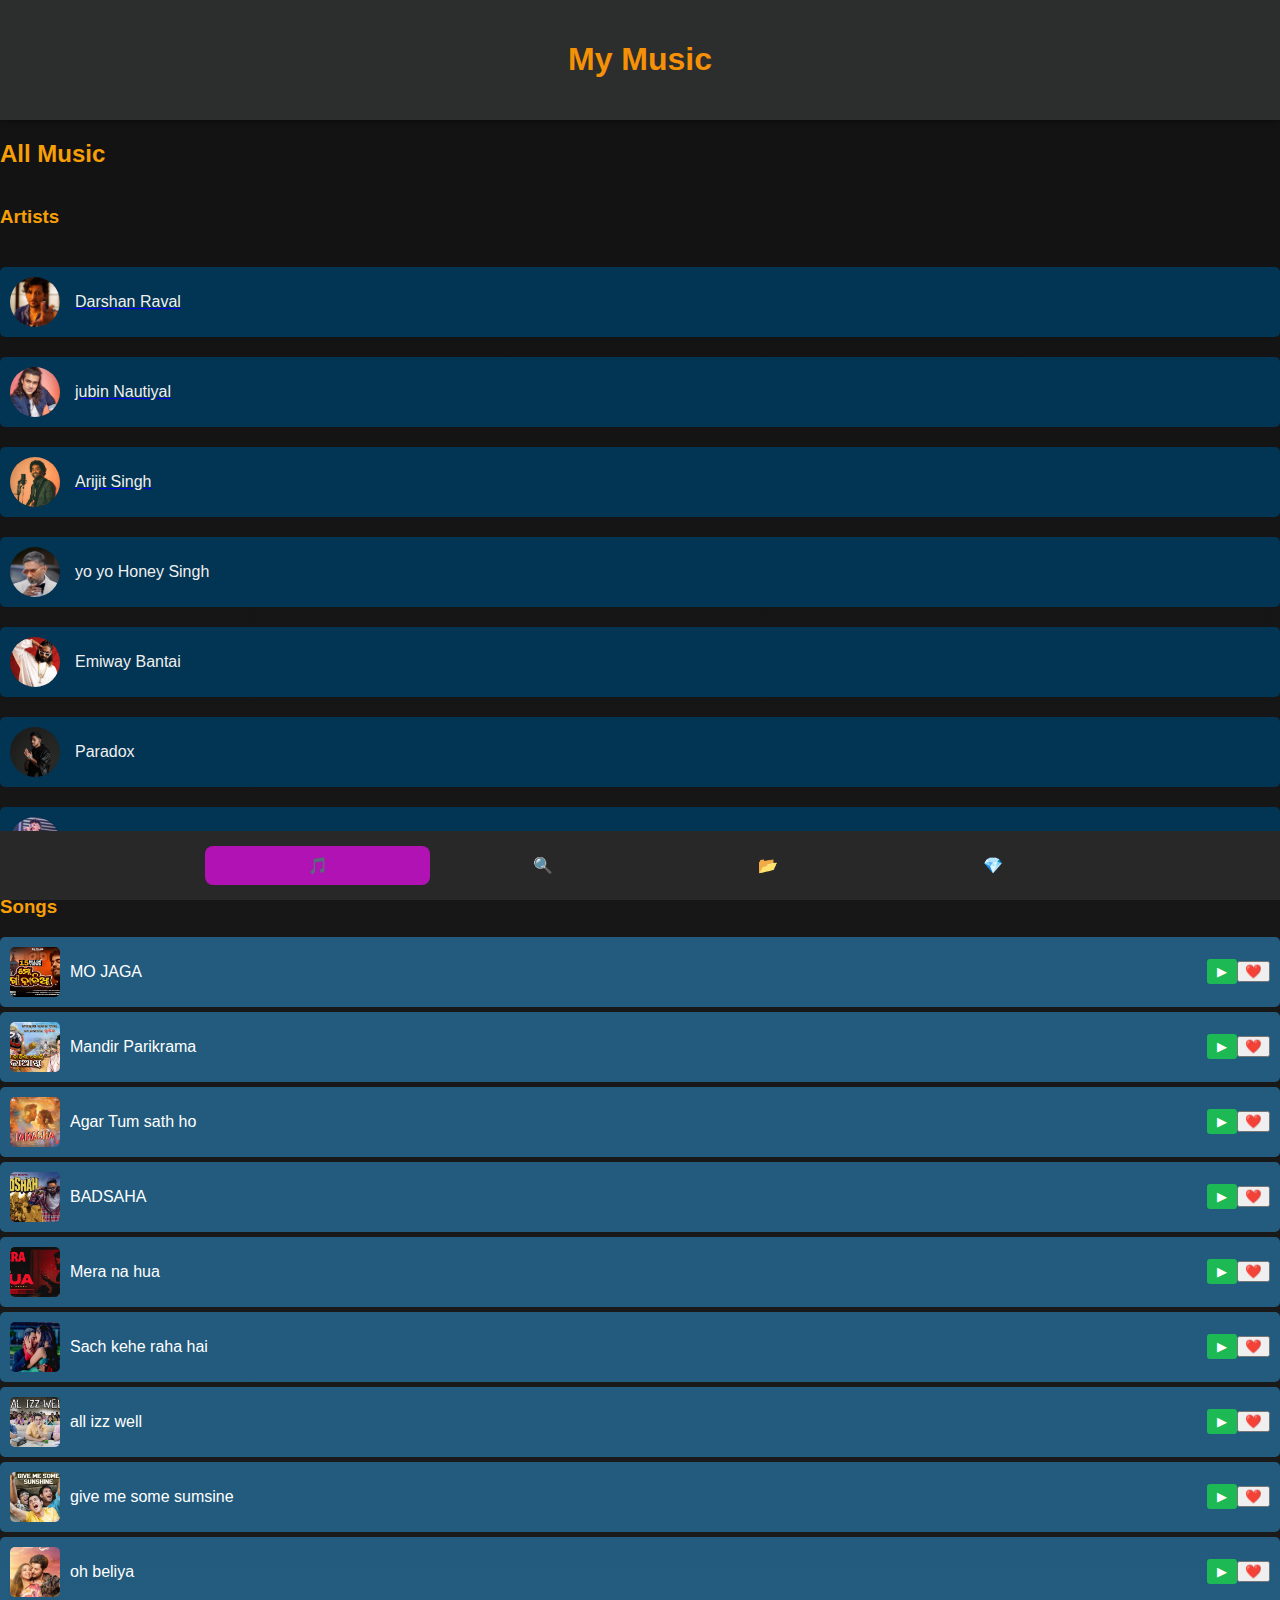
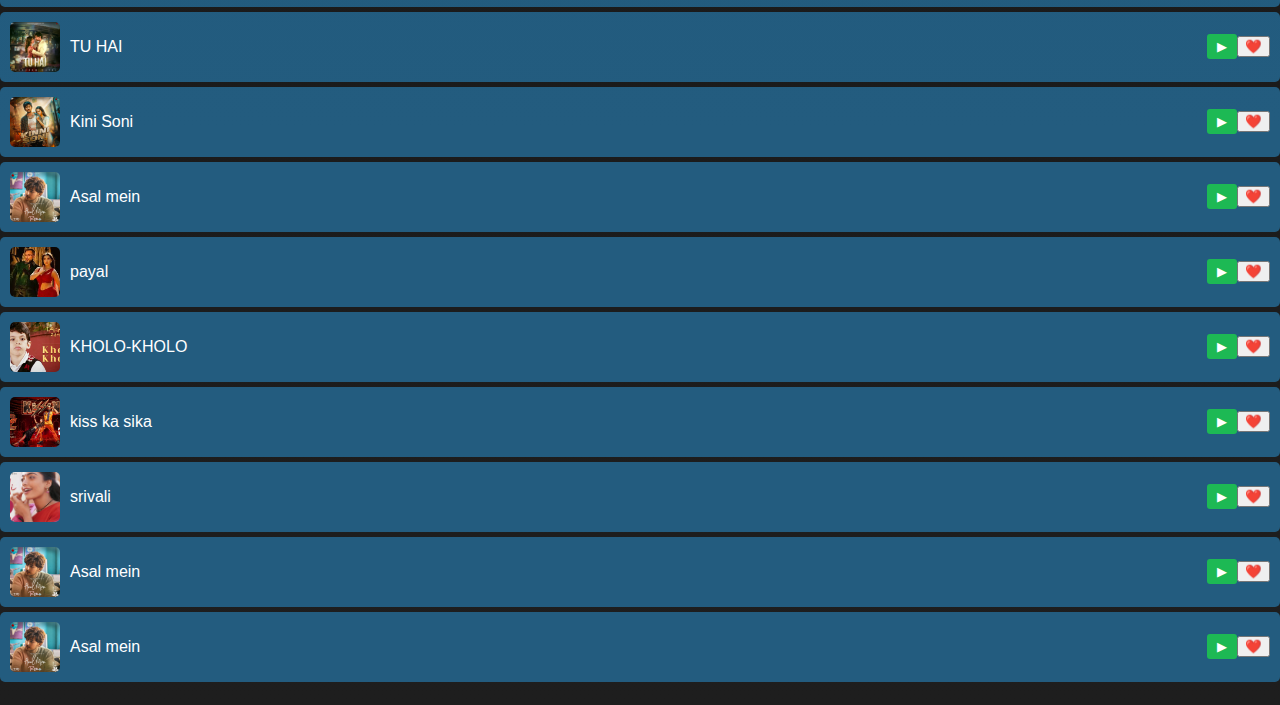
<file: music.html>
<!DOCTYPE html>
<html lang="en">
<head>
    <meta charset="UTF-8">
    <meta name="viewport" content="width=device-width, initial-scale=1.0">
   
    <title>Music Player</title>
    <link rel="stylesheet" href="music.css">
</head>
<body>
   
    <header>
        <h1>My Music</h1>
    </header>

   
    <main>
       
        <section id="all" class="page active">
            <h2>All Music</h2>
            <div id="all-music-content">
                <div id="artists">
                    <h3>Artists</h3>
                    <a href="darshna2.html">
                    <div class="artist">
                        <img class="artist-image" src="darshna.jpg" alt="Artist 1">
                        <span class="artist-name">Darshan Raval</span>
                    </div>
                </a>
                    <a href="jubin.html">
                    <div class="artist">
                        <img class="artist-image" src="jubin.jpg" alt="Artist 3">
                        <span class="artist-name">jubin Nautiyal</span>
                    </div>
                    </a>
                    <a href="http://127.0.0.1:5500/HTML/arijitsingh.html">
                    <div class="artist">
                        <img class="artist-image" src="arijit.jpg" alt="Artist 2">
                        <span class="artist-name">Arijit Singh</span>
                    </div>
                    </a>
                    <div class="artist">
                        <img class="artist-image" src="honey.jpg" alt="Artist 4">
                        <span class="artist-name">yo yo Honey Singh</span>
                    </div>
                    <div class="artist">
                        <img class="artist-image" src="emiway.jpg" alt="Artist 5">
                        <span class="artist-name">Emiway Bantai</span>
                    </div>
                    <div class="artist">
                        <img class="artist-image" src="paradox.jpg" alt="Artist 6">
                        <span class="artist-name">Paradox</span>
                    </div>
                    <div class="artist">
                        <img class="artist-image" src="sujal.jpg" alt="Artist 7">
                        <span class="artist-name">sujal</span>
                    </div>
                </div>
                <div id="songs">
                    <h3>Songs</h3>
                    <div class="song">
                        <img src="mojagap.jpg" class="song-image" alt="Song 2 Image">
                        <span class="song-title">MO JAGA</span>
                        <button class="play-button" data-audio="mojaga.mp3">▶</button>
                        <button class="add-to-library" data-song="Song 2">❤️ </button>
                    </div>
                    <div class="song">
                        <img src="jaga.jpg" class="song-image" alt="Song 2 Image">
                        <span class="song-title">Mandir Parikrama</span>
                        <button class="play-button" data-audio="jagas.mp3">▶</button>
                        <button class="add-to-library" data-song="Song 2">❤️ </button>
                    </div>
                    <div class="song">
                        <img src="agar.jpg" class="song-image" alt="Song 2 Image">
                        <span class="song-title">Agar Tum sath ho</span>
                        <button class="play-button" data-audio="agar1.mp3">▶</button>
                        <button class="add-to-library" data-song="Song 2">❤️ </button>
                    </div>
                    <div class="song">
                        <img src="badsaha.jpg" class="song-image" alt="Song 2 Image">
                        <span class="song-title">BADSAHA</span>
                        <button class="play-button" data-audio="badsahas.mp3">▶</button>
                        <button class="add-to-library" data-song="Song 2">❤️ </button>
                    </div>
                    <div class="song">
                        <img src="merana.jpg" class="song-image" alt="Song 2 Image">
                        <span class="song-title">Mera na hua</span>
                        <button class="play-button" data-audio="meranas.mp3">▶</button>
                        <button class="add-to-library" data-song="Song 2">❤️ </button>
                    </div>
                    <div class="song">
                        <img src="sach.jpg" class="song-image" alt="Song 2 Image">
                        <span class="song-title">Sach kehe raha hai</span>
                        <button class="play-button" data-audio="sachs.mp3">▶</button>
                        <button class="add-to-library" data-song="Song 2">❤️ </button>
                    </div>
                    <div class="song">
                        <img src="alliz.jpg" class="song-image" alt="Song 2 Image">
                        <span class="song-title">all izz well</span>
                        <button class="play-button" data-audio="allizzs.mp3">▶</button>
                        <button class="add-to-library" data-song="Song 2">❤️ </button>
                    </div>
                    <div class="song">
                        <img src="give.jpg" class="song-image" alt="Song 2 Image">
                        <span class="song-title">give me some sumsine</span>
                        <button class="play-button" data-audio="gives.mp3">▶</button>
                        <button class="add-to-library" data-song="Song 2">❤️ </button>
                    </div>
                    <div class="song">
                        <img src="ohbeliyap.jpg" class="song-image" alt="Song 1 Image">
                        <span class="song-title">oh beliya</span>
                        <button class="play-button" data-audio="ohbeliya.mp3">▶</button>
                        <button class="add-to-library" data-song="Song 1">❤️</button>
                    </div>
                    <div class="song">
                        <img src="tuhai.jpg" class="song-image" alt="Song 2 Image">
                        <span class="song-title">TU HAI</span>
                        <button class="play-button" data-audio="tuhais.mp3">▶</button>
                        <button class="add-to-library" data-song="Song 2">❤️</button>
                    </div>
                    <div class="song">
                        <img src="kinisoni.jpg" class="song-image" alt="Song 2 Image">
                        <span class="song-title">Kini Soni</span>
                        <button class="play-button" data-audio="kinisonis.mp3">▶</button>
                        <button class="add-to-library" data-song="Song 2">❤️</button>
                    </div>
                    <div class="song">
                        <img src="asalme.jpg" class="song-image" alt="Song 2 Image">
                        <span class="song-title">Asal mein</span>
                        <button class="play-button" data-audio="asalmes.mp3">▶</button>
                        <button class="add-to-library" data-song="Song 2">❤️ </button>
                    </div>
                    <div class="song">
                        <img src="payal.jpg" class="song-image" alt="Song 2 Image">
                        <span class="song-title">payal</span>
                        <button class="play-button" data-audio="payals.mp3">▶</button>
                        <button class="add-to-library" data-song="Song 2">❤️ </button>
                    </div>
                    <div class="song">
                        <img src="kholo.jpg" class="song-image" alt="Song 2 Image">
                        <span class="song-title">KHOLO-KHOLO</span>
                        <button class="play-button" data-audio="kholos.mp3">▶</button>
                        <button class="add-to-library" data-song="Song 2">❤️ </button>
                    </div>
                    <div class="song">
                        <img src="kiss.jpg" class="song-image" alt="Song 2 Image">
                        <span class="song-title">kiss ka sika</span>
                        <button class="play-button" data-audio="kisss.mp3">▶</button>
                        <button class="add-to-library" data-song="Song 2">❤️ </button>
                    </div>
                    <div class="song">
                        <img src="srivali.jpg" class="song-image" alt="Song 2 Image">
                        <span class="song-title">srivali</span>
                        <button class="play-button" data-audio="sribalis.mp3">▶</button>
                        <button class="add-to-library" data-song="Song 2">❤️ </button>
                    </div>
                    <div class="song">
                        <img src="asalme.jpg" class="song-image" alt="Song 2 Image">
                        <span class="song-title">Asal mein</span>
                        <button class="play-button" data-audio="asalmes.mp3">▶</button>
                        <button class="add-to-library" data-song="Song 2">❤️ </button>
                    </div>
                    <div class="song">
                        <img src="asalme.jpg" class="song-image" alt="Song 2 Image">
                        <span class="song-title">Asal mein</span>
                        <button class="play-button" data-audio="asalmes.mp3">▶</button>
                        <button class="add-to-library" data-song="Song 2">❤️ </button>
                    </div>
       
                </div>
            </div>
        </section>

     
        <section id="search" class="page">
            <h2>Search Music</h2>
            <input type="text" id="search-bar" placeholder="What do you want to listen to?">
            <div id="song-categories">
               <a href="http://127.0.0.1:5500/HTML/madeforyou.html"> <button class="category">2024</button></a>
                <a href="http://127.0.0.1:5500/HTML/newrele.html"><button class="category">New relessed</button></a>
               <a href="http://127.0.0.1:5500/HTML/hindi.html"> <button class="category">hindhi</button></a>
                <button class="category">telugu</button>
                <button class="category">punjabi</button>
                <button class="category">Tamil</button>
                <button class="category">podcast charts</button>
                <button class="category">bhojpuri</button>
            </div>
                <div id="search-container">
                </div>
                
            </div>
        </section>

       
        <section id="library" class="page">
            <h2>Your Library</h2>
            <div id="library-content"></div>
        </section>

    
        <section id="premium" class="page">
            <h2>Premium Plans</h2>
            <p>Enjoy unlimited music, ad-free listening, and listen without limits.Try 2 months of premium ₹70</p>
            <button class="get-premium">get premium individual</button>
        </section><br>
        <section id="premium" class="page">
            <h2>Premium Plans</h2>
            <p>Enjoy unlimited music, ad-free listening, and listen without limits.Try 1 week of premium ₹29</p>
            <button class="get-premium">get premium individual</button>
        </section>
    </main>

    
    <div id="now-playing" class="now-playing">
        <span id="now-playing-text">Now Playing: None</span>
        <audio controls id="audio-player">
            <source id="audio-source" src="" type="audio/mpeg">
            Your browser does not support the audio element.
        </audio>
        <button id="minimize-now-playing" class="minimize-button">⬇</button>
    </div>

   
    <footer>
        <nav>
            <a href="#" data-page="all" class="active">🎵</a>
            <a href="#" data-page="search">🔍</a>
            <a href="#" data-page="library">📂</a>
            <a href="#" data-page="premium">💎</a>
        </nav>
    </footer>

    <script>
    document.addEventListener('DOMContentLoaded', function() {
       
        const navLinks = document.querySelectorAll('footer nav a');
        navLinks.forEach(link => {
            link.addEventListener('click', function(e) {
                e.preventDefault();
              
                document.querySelectorAll('.page').forEach(page => {
                    page.classList.remove('active');
                });
              
                const targetPage = document.getElementById(this.getAttribute('data-page'));
                targetPage.classList.add('active');
    
                navLinks.forEach(link => {
                    link.classList.remove('active');
                });
                this.classList.add('active');
            });
        });
    
      
        const playButtons = document.querySelectorAll('.play-button');
        playButtons.forEach(button => {
            button.addEventListener('click', function() {
                const songTitle = this.parentElement.querySelector('.song-title').innerText;
                const audioSource = document.getElementById('audio-source');
                const audioPlayer = document.getElementById('audio-player');
                
               
                audioSource.src = button.getAttribute('data-audio');
                audioPlayer.load();
                audioPlayer.play();
                
               
                document.getElementById('now-playing').style.display = 'block';
                document.getElementById('now-playing-text').innerText = `Now Playing: ${songTitle}`;
            });
        });
    
        const minimizeButton = document.getElementById('minimize-now-playing');
        minimizeButton.addEventListener('click', function() {
            document.getElementById('now-playing').style.display = 'none';
        });
    
     
        const addToLibraryButtons = document.querySelectorAll('.add-to-library');
        addToLibraryButtons.forEach(button => {
            button.addEventListener('click', function() {
                const songTitle = this.parentElement.querySelector('.song-title').innerText;
                const libraryContent = document.getElementById('library-content');
    
               
                const libraryItem = document.createElement('div');
                libraryItem.classList.add('library-item');
                libraryItem.innerText = songTitle;
    
                libraryContent.appendChild(libraryItem);
            });
        });
    
        document.getElementById('all').classList.add('active');
    });


document.addEventListener("DOMContentLoaded", function () {
    let audioPlayer = document.getElementById("audio-player");
    let audioSource = document.getElementById("audio-source");
    let nowPlayingText = document.getElementById("now-playing-text");
    let minimizeButton = document.getElementById("minimize-now-playing");

    document.querySelectorAll(".play-button").forEach(button => {
        button.addEventListener("click", function () {
            let songTitle = this.parentElement.querySelector(".song-title").innerText;
            let songFile = this.getAttribute("data-song");

            if (audioSource.src.includes(songFile) && !audioPlayer.paused) {
            
                audioPlayer.pause();
                this.textContent = "▶"; 
            } else {
               
                audioSource.src = songFile;
                audioPlayer.load();
                audioPlayer.play();
                nowPlayingText.textContent = "Now Playing: " + songTitle;
                this.textContent = "⏸"; // Change to pause icon
                document.getElementById("now-playing").style.display = "block";
            }
        });
    });

    
    minimizeButton.addEventListener("click", function () {
        document.getElementById("now-playing").style.display = "none";
    });
});



    const playButtons = document.querySelectorAll('.play-button');
    playButtons.forEach(button => {
        button.addEventListener('click', function() {
            const songTitle = this.parentElement.querySelector('.song-title').innerText;
            const audioSource = document.getElementById('audio-source');
            const audioPlayer = document.getElementById('audio-player');
            

            audioSource.src = button.getAttribute('data-audio');
            audioPlayer.load();
            audioPlayer.play();
            
   
            document.getElementById('now-playing').style.display = 'block';
            document.getElementById('now-playing-text').innerText = `Now Playing: ${songTitle}`;
        });
    });

  
    const minimizeButton = document.getElementById('minimize-now-playing');
    minimizeButton.addEventListener('click', function() {
        document.getElementById('now-playing').style.display = 'none';
    });

 
    const addToLibraryButtons = document.querySelectorAll('.add-to-library');
    addToLibraryButtons.forEach(button => {
        button.addEventListener('click', function() {
            const songTitle = this.parentElement.querySelector('.song-title').innerText;
            const audioSource = this.parentElement.querySelector('.play-button').getAttribute('data-audio');
            const libraryContent = document.getElementById('library-content');


            const libraryItem = document.createElement('div');
            libraryItem.classList.add('library-item');
            libraryItem.innerHTML = `
                <span class="library-song-title">${songTitle}</span>
                <button class="play-button" data-audio="${audioSource}">Play</button>
                <button class="delete-button">❌</button>
            `;


            const playButton = libraryItem.querySelector('.play-button');
            playButton.addEventListener('click', function() {
                const audioSource = playButton.getAttribute('data-audio');
                const audioPlayer = document.getElementById('audio-player');
                const audio = document.getElementById('audio-source');
                audio.src = audioSource;
                audioPlayer.load();
                audioPlayer.play();
                document.getElementById('now-playing').style.display = 'block';
                document.getElementById('now-playing-text').innerText = `Now Playing: ${songTitle}`;
            });


            const deleteButton = libraryItem.querySelector('.delete-button');
            deleteButton.addEventListener('click', function() {
                libraryContent.removeChild(libraryItem);
            });

       
            libraryContent.appendChild(libraryItem);
        });
    });

  
    document.getElementById('all').classList.add('active');


document.addEventListener('DOMContentLoaded', function() {
 
    const allSongs = [
        { title: "oh beliya", image: "ohbeliyap.jpg", audio: "ohbeliya.mp3" },
        { title: "TU HAI", image: "tuhai.jpg", audio: "tuhais.mp3" },
        { title: "kini soni", image: "kinisoni.jpg", audio: "kinisonis.mp3" },
        { title: "asal mein", image: "asalme.jpg", audio: "asalmes.mp3" },
        { title: "payal", image: "payal.jpg", audio: "payals.mp3" },
        { title: "mo jaga", image: "mojagap.jpg", audio: "mojaga.mp3" },
        { title: "mandira parikrama", image: "jaga.jpg", audio: "jagas.mp3" },
        { title: "all izz well", image: "alliz.jpg", audio: "allizzs.mp3" },
        { title: "Sach kehe raha hai", image: "sach.jpg", audio: "sachs.mp3" },
        { title: "give me some sunsine", image: "give.jpg", audio: "gives.mp3" },
        { title: "kholo kholo", image: "kholo.jpg", audio: "kholos.mp3" },
        { title: "kiss ka sika", image: "kiss.jpg", audio: "kisss.mp3" },
        { title: "srivali", image: "srivali.jpg", audio: "sribalis.mp3" },
        { title: "mera na hua", image: "merana.jpg", audio: "meranas.mp3" },
        { title: "badsaha", image: "badsaha.jpg", audio: "badsahas.mp3" },
    ];


    const searchBar = document.getElementById("search-bar");
    const searchResultsContainer = document.getElementById("search-container");

    searchBar.addEventListener('input', function() {
        const query = searchBar.value.toLowerCase().trim();

        if (query === "") {
            searchResultsContainer.innerHTML = ''; 
            return;
        }

        const filteredSongs = allSongs.filter(song => song.title.toLowerCase().includes(query));

        
        displaySearchResults(filteredSongs);
    });

   
    function displaySearchResults(songs) {
      
        searchResultsContainer.innerHTML = '';

        if (songs.length === 0) {
            searchResultsContainer.innerHTML = '<p>No songs found</p>';
            return;
        }

       
        songs.forEach(song => {
            const songElement = document.createElement("div");
            songElement.classList.add("song");

            songElement.innerHTML = `
                <img src="${song.image}" class="song-image" alt="${song.title}">
                <span class="song-title">${song.title}</span>
                <button class="play-button" data-audio="${song.audio}">▶</button>
            `;

            
            songElement.querySelector(".play-button").addEventListener('click', function() {
                const audioSource = document.getElementById('audio-source');
                const audioPlayer = document.getElementById('audio-player');
                audioSource.src = song.audio;
                audioPlayer.load();
                audioPlayer.play();
                document.getElementById('now-playing').style.display = 'block';
                document.getElementById('now-playing-text').innerText = `Now Playing: ${song.title}`;
            });

          
            searchResultsContainer.appendChild(songElement);
        });
    }

  
    const playButtons = document.querySelectorAll('.play-button');
    playButtons.forEach(button => {
        button.addEventListener('click', function() {
            const songTitle = this.parentElement.querySelector('.song-title').innerText;
            const audioSource = document.getElementById('audio-source');
            const audioPlayer = document.getElementById('audio-player');

         
            audioSource.src = button.getAttribute('data-audio');
            audioPlayer.load();
            audioPlayer.play();

            document.getElementById('now-playing').style.display = 'block';
            document.getElementById('now-playing-text').innerText = `Now Playing: ${songTitle}`;
        });
    });

    const addToLibraryButtons = document.querySelectorAll('.add-to-library');
    addToLibraryButtons.forEach(button => {
        button.addEventListener('click', function() {
            const songTitle = this.parentElement.querySelector('.song-title').innerText;
            const audioSource = this.parentElement.querySelector('.play-button').getAttribute('data-audio');
            const libraryContent = document.getElementById('library-content');

      
            const libraryItem = document.createElement('div');
            libraryItem.classList.add('library-item');
            libraryItem.innerHTML = `
                <span class="library-song-title">${songTitle}</span>
                <button class="play-button" data-audio="${audioSource}">Play</button>
                <button class="delete-button">❌</button>
            `;

            const playButton = libraryItem.querySelector('.play-button');
            playButton.addEventListener('click', function() {
                const audioSource = playButton.getAttribute('data-audio');
                const audioPlayer = document.getElementById('audio-player');
                const audio = document.getElementById('audio-source');
                audio.src = audioSource;
                audioPlayer.load();
                audioPlayer.play();
                document.getElementById('now-playing').style.display = 'block';
                document.getElementById('now-playing-text').innerText = `Now Playing: ${songTitle}`;
            });

         
            const deleteButton = libraryItem.querySelector('.delete-button');
            deleteButton.addEventListener('click', function() {
                libraryContent.removeChild(libraryItem);
            });

           
            libraryContent.appendChild(libraryItem);
        });
    });

    document.getElementById('all').classList.add('active');
});

document.addEventListener('DOMContentLoaded', function () {
    const audioPlayer = document.getElementById('audio-player');
    const audioSource = document.getElementById('audio-source');
    const nowPlayingText = document.getElementById('now-playing-text');
    const minimizeButton = document.getElementById('minimize-now-playing');
    const fixedBottomBar = document.getElementById('bottom-navigation');
    const nowPlayingSection = document.getElementById('now-playing');


    const showButton = document.createElement('button');
    showButton.innerText = '⬆ Show Player';
    showButton.id = 'show-now-playing';
    showButton.style.position = 'fixed';
    showButton.style.bottom = '60px';
    showButton.style.left = '20px';
    showButton.style.padding = '10px';
    showButton.style.borderRadius = '8px';
    showButton.style.background = '#333';
    showButton.style.color = 'white';
    showButton.style.display = 'none';
    showButton.style.zIndex = '10';
    document.body.appendChild(showButton);


    const replayButton = document.createElement('button');
    replayButton.innerText = '🔄 Replay';
    replayButton.id = 'replay-button';
    replayButton.style.marginLeft = '10px';

    const loopButton = document.createElement('button');
    loopButton.innerText = '🔁 0';
    loopButton.id = 'loop-button';
    loopButton.style.marginLeft = '10px';

    const nextButton = document.createElement('button');
    nextButton.innerText = '⏭ Next';
    nextButton.id = 'next-button';
    nextButton.style.marginLeft = '10px';

    const prevButton = document.createElement('button');
    prevButton.innerText = '⏮ Previous';
    prevButton.id = 'prev-button';
    prevButton.style.marginLeft = '10px';

    nowPlayingSection.appendChild(prevButton);
    nowPlayingSection.appendChild(replayButton);
    nowPlayingSection.appendChild(loopButton);
    nowPlayingSection.appendChild(nextButton);

    let loopCount = 0;
    let currentSongIndex = 0;
    const allSongs = document.querySelectorAll('.song');

    function playSong(index) {
        if (index >= 0 && index < allSongs.length) {
            currentSongIndex = index;
            const songDiv = allSongs[index];
            const songTitle = songDiv.querySelector('.song-title').innerText;
            const songFile = songDiv.querySelector('.play-button').getAttribute('data-audio');

            audioSource.src = songFile;
            audioPlayer.load();
            audioPlayer.play();

            nowPlayingText.innerText = `Now Playing: ${songTitle}`;
            nowPlayingSection.style.display = 'block';
            showButton.style.display = 'none';
        }
    }

    document.querySelectorAll('.play-button').forEach((button, index) => {
        button.addEventListener('click', function () {
            playSong(index);
        });
    });

    replayButton.addEventListener('click', function () {
        if (audioSource.src) {
            audioPlayer.currentTime = 0;
            audioPlayer.play();
        }
    });

    loopButton.addEventListener("click", function () {
        loopCount = (loopCount + 1) % 4; 
        loopButton.innerText = `🔁 ${loopCount}`;
    });

    audioPlayer.addEventListener("ended", function () {
        if (loopCount > 0) {
            loopCount--;
            loopButton.innerText = `🔁 ${loopCount}`;
            audioPlayer.currentTime = 0;
            audioPlayer.play();
        } else {
            if (currentSongIndex < allSongs.length - 1) {
                playSong(currentSongIndex + 1);
            }
        }
    });

    nextButton.addEventListener('click', function () {
        if (currentSongIndex < allSongs.length - 1) {
            playSong(currentSongIndex + 1);
        }
    });

    prevButton.addEventListener('click', function () {
        if (currentSongIndex > 0) {
            playSong(currentSongIndex - 1);
        }
    });

    minimizeButton.addEventListener('click', function () {
        nowPlayingSection.style.display = 'none';
        showButton.style.display = 'block';
    });

    showButton.addEventListener('click', function () {
        nowPlayingSection.style.display = 'block';
        showButton.style.display = 'none';
    });
});



    </script> 
</body>
</html>
</file>
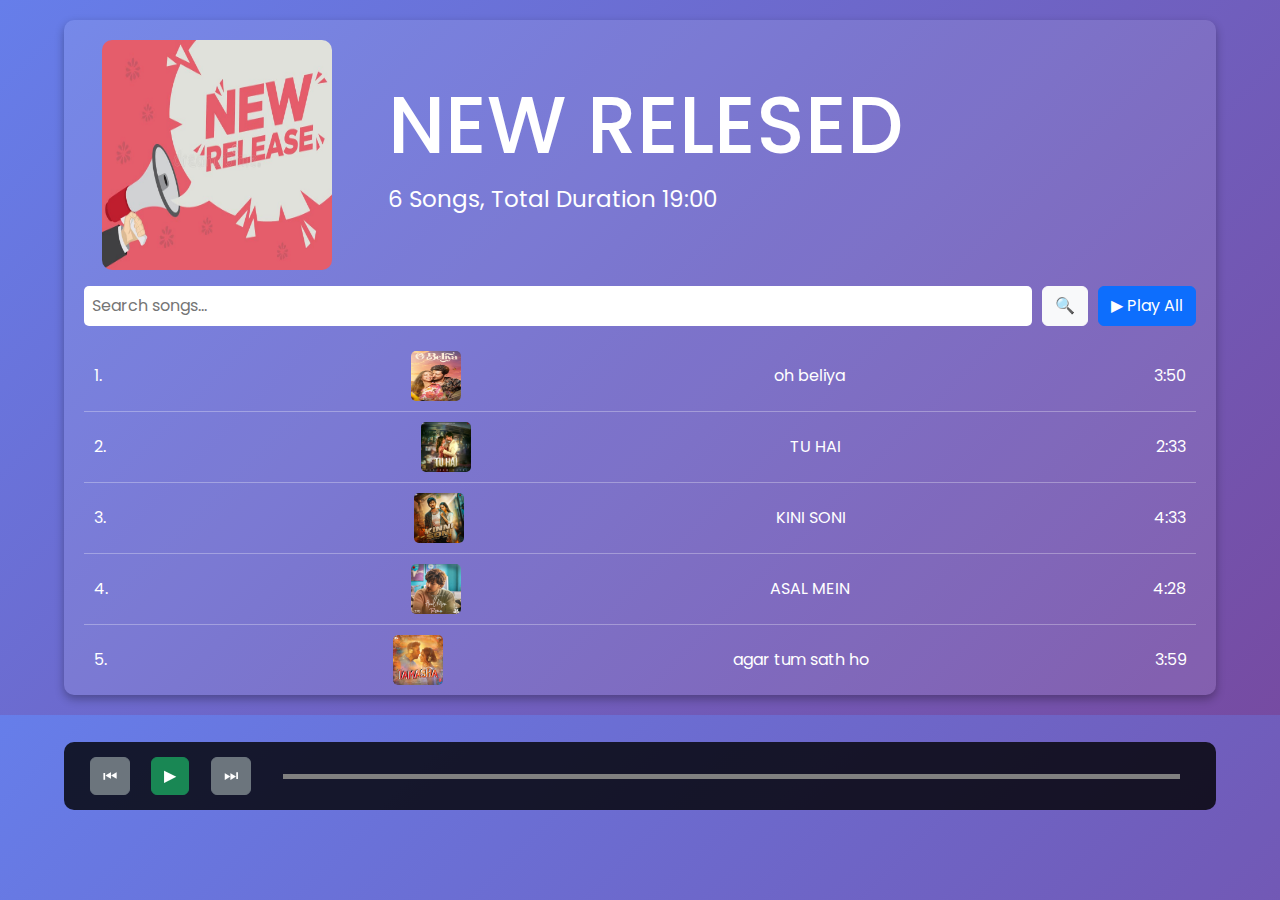
<file: newrele.html>
<!DOCTYPE html>
<html lang="en">
<head>
    <meta charset="UTF-8">
    <meta name="viewport" content="width=device-width, initial-scale=1.0">
    <title>Music Playlist</title>
    <link rel="stylesheet" href="https://cdn.jsdelivr.net/npm/bootstrap@5.3.0/dist/css/bootstrap.min.css">
    <link href="https://fonts.googleapis.com/css2?family=Poppins:wght@300;400;600&display=swap" rel="stylesheet">
     <link rel="stylesheet" href="singer.css">
</head>
<body>
    <div class="playlist-container">
        <div class="d-flex align-items-center mb-3">
            <img src="newrelesed.jpg" alt="Artist" class="me-3" id="artistImage" >
            <div id="artistNamecontainer">
                <h4>NEW RELESED</h4>
                <p><span id="song-count">0</span> Songs, Total Duration <span id="total-duration">0:00</span></p>
            </div>
        </div>
        <div class="search-container">
            <input type="text" class="search-box" id="search" placeholder="Search songs...">
            <button class="btn btn-light" id="searchBtn">🔍</button>
            <button class="btn btn-primary" id="playAll">▶ Play All</button>
        </div>
        <div id="song-list"></div>
    </div>

    <div class="player-controls">
        <button class="btn btn-secondary" id="prev">⏮</button>
        <button class="btn btn-success" id="playPause">▶</button>
        <button class="btn btn-secondary" id="next">⏭</button>
        <div class="progress-bar">
            <div class="progress"></div>
        </div>
    </div>
    <script>
        const songs = [
{title: "oh beliya", duration: "3:50", src: "ohbeliya.mp3", poster: "ohbeliyap.jpg" },
{ title: "TU HAI", duration: "2:33", src: "tuhais.mp3", poster: "tuhai.jpg" },
{ title: "KINI SONI", duration: "4:33", src: "kinisonis.mp3", poster: "kinisoni.jpg" },
{ title: "ASAL MEIN", duration: "4:28", src: "asalmes.mp3", poster: "asalme.jpg" },
{ title: "agar tum sath ho", duration: "3:59", src: "agar1.mp3", poster: "agar.jpg" },
{ title: "mo jaga", duration: "3:56", src: "mojaga.mp3", poster: "mojagap.jpg" }

];

let currentSongIndex = 0;
let audioPlayer = new Audio();
const songList = document.getElementById("song-list");
const songCount = document.getElementById("song-count");
const totalDuration = document.getElementById("total-duration");
const playPauseBtn = document.getElementById("playPause");
const prevBtn = document.getElementById("prev");
const nextBtn = document.getElementById("next");
const progressBar = document.querySelector(".progress");
const progressContainer = document.querySelector(".progress-bar");

songCount.innerText = songs.length;
let totalMinutes = songs.reduce((acc, song) => acc + parseInt(song.duration.split(":")[0]), 0);
totalDuration.innerText = `${totalMinutes}:00`;

function updateSongList(filter = "") {
songList.innerHTML = "";
songs.forEach((song, index) => {
  if (song.title.toLowerCase().includes(filter.toLowerCase())) {
      let div = document.createElement("div");
      div.className = "song-item";
      div.innerHTML = `
          <span>${index + 1}.</span>  <!-- Serial Number -->
          <img src="${song.poster}" alt="Poster" style="width: 50px; height: 50px; border-radius: 5px; margin-right: 5px;">
          <span>${song.title}</span>
          <span>${song.duration}</span>
      `;
      div.onclick = () => playSong(index);
      songList.appendChild(div);
  }
});
}

function playSong(index) {
currentSongIndex = index;
audioPlayer.src = songs[index].src;
audioPlayer.play();
playPauseBtn.innerText = "⏸";
highlightPlayingSong();
}

playPauseBtn.addEventListener("click", () => {
if (audioPlayer.paused) {
  audioPlayer.play();
  playPauseBtn.innerText = "⏸";
} else {
  audioPlayer.pause();
  playPauseBtn.innerText = "▶";
}
});

nextBtn.addEventListener("click", () => {
currentSongIndex = (currentSongIndex + 1) % songs.length;
playSong(currentSongIndex);
});

prevBtn.addEventListener("click", () => {
currentSongIndex = (currentSongIndex - 1 + songs.length) % songs.length;
playSong(currentSongIndex);
});

document.getElementById("playAll").addEventListener("click", () => {
currentSongIndex = 0;
playSong(currentSongIndex);
audioPlayer.onended = () => {
  currentSongIndex = (currentSongIndex + 1) % songs.length;
  playSong(currentSongIndex);
};
});

document.getElementById("searchBtn").addEventListener("click", () => {
updateSongList(document.getElementById("search").value);
});

audioPlayer.addEventListener("ended", () => {
currentSongIndex = (currentSongIndex + 1) % songs.length;
playSong(currentSongIndex);
});

function highlightPlayingSong() {
document.querySelectorAll(".song-item").forEach((item, index) => {
  item.classList.toggle("active", index === currentSongIndex);
});
}

audioPlayer.addEventListener("timeupdate", () => {
let progressPercent = (audioPlayer.currentTime / audioPlayer.duration) * 100;
progressBar.style.width = `${progressPercent}%`; 

});

progressContainer.addEventListener("click", (event) => {
let offsetX = event.offsetX;
let totalWidth = progressContainer.clientWidth;
let seekTime = (offsetX / totalWidth) * audioPlayer.duration;
audioPlayer.currentTime = seekTime;
});

updateSongList();

    </script>
</body>
</html>
</file>
<file: home.css>
body {
    margin: 0;
    font-family: sans-serif;
    display: flex;
    flex-direction: column;
    min-height: 100vh;
    overflow-x: hidden;
}

.header {
    background-color: #333;
    color: rgb(245, 145, 6);
    padding: 10px;
    display: flex;
    justify-content: space-between;
    align-items: center;
}

#menu-toggle {
    background: none;
    border: none;
    color:#f39c12;
    font-size: 1.2em;
    cursor: pointer;
}

.logo {
    font-size: 1.5em;
    font-weight: bold;
}

.container {
    display: flex;
    flex-grow: 1;
    flex-direction: column;
}

.sidebar {
    width: 100%;
   
    padding: 10px;
    display: flex;
    justify-content: space-around;
    position: fixed;
    bottom: 0;
    left: 0;
    z-index: 1000;
}

.sidebar a {
    text-decoration: none;
    color: #333;
    padding: 10px;
    display: flex;
    align-items: center;
    justify-content: center;
}

.sidebar a::before {
    content: attr(data-emoji);
    font-size: 1.5em;
}

.sidebar a span {
    display: none;
}

.sidebar a:hover {
    background-color: #ddd;
}

.sub-nav {
    display: none;
    flex-direction: column;
    position: absolute;
    bottom: 50px;
    left: 0;
    width: 100%;
   color: red;
    padding: 10px;
}

.sub-nav a {
    display: block;
    text-align: center;
    padding: 10px;
}

.content {
    flex: 1;
    position: relative;
    text-align: center;
    padding-bottom: 50px;
}

#background-video {
    position: absolute;
    top: 0;
    left: 0;
    width: 100%;
    height: 100%;
    object-fit: cover;
    z-index: -1;
}

.overlay {
    position: absolute;
    top: 0;
    left: 0;
    width: 100%;
    height: 100%;
    background-color: rgba(0, 0, 0, 0.5);
    color: white;
    display: flex;
    flex-direction: column;
    justify-content: center;
    align-items: center;
}

#page-views {
    position: fixed;
    bottom: 20px;
    right: 20px;
    background-color: rgba(0, 0, 0, 0.7);
    color: rgb(255, 2, 2);
    padding: 10px;
    border-radius: 5px;
    font-size: 1em;
}


#page-views {
    position: fixed;
    top: 50%;  
    right: 10px; 
    transform: translateY(-50%); 
    color: rgb(245, 6, 6); 
    font-size: 0.9em; 
    font-weight: bold;
    z-index: 1001;
    text-align: center;
    background: none; 
    padding: 0; 
    min-width: auto; 
}



@media (max-width: 768px) {
    .sidebar {
        flex-direction: row;
        justify-content: space-around;
    }
    
    .content {
        padding-bottom: 60px;
    }

    .sub-nav {
        position: relative;
        bottom: auto;
        left: auto;
        width: 100%;
        text-align: center;
    }
}

@media (max-width: 480px) {
    .sidebar {
        flex-wrap: wrap;
        justify-content: center;
    }

    .sidebar a {
        flex-basis: 20%;
        text-align: center;
        padding: 8px;
    }

    .sidebar a span {
        display: none;
    }

    .sub-nav {
        position: relative;
        width: 100%;
        text-align: center;
    }

    .content {
        padding-bottom: 80px;
    }
}
</file>
<file: singer.css>
body {
            font-family: 'Poppins', sans-serif;
            background: linear-gradient(135deg, #667eea, #764ba2);
            color: white;
            padding: 20px;
        }
        .playlist-container {
            max-width: 90vw;
            height: 75vh;
            margin: auto;
            background: rgba(255, 255, 255, 0.1);
            padding: 20px;
            border-radius: 10px;
            box-shadow: 0 4px 10px rgba(0, 0, 0, 0.3);
            overflow-y: auto;
        }
        .song-item {
            display: flex;
            align-items: center;
            justify-content: space-between;
            padding: 10px;
            border-bottom: 1px solid rgba(255, 255, 255, 0.3);
            cursor: pointer;
            transition: background 0.3s;
        }
        .song-item:hover {
            background: rgba(255, 255, 255, 0.2);
        }
        .song-item.active {
            background: rgba(255, 255, 255, 0.2);
            opacity: 0.5;
        }
        .search-container {
            display: flex;
            gap: 10px;
            margin-bottom: 15px;
        }
        .search-box {
            flex: 1;
            padding: 8px;
            border-radius: 5px;
            border: none;
            outline: none;
        }
        .player-controls {
            position: fixed;
            bottom: 10vh;
            left: 50%;
            transform: translateX(-50%);
            width: 90vw;
            background: rgba(0, 0, 0, 0.8);
            padding: 15px;
            border-radius: 10px;
            text-align: center;
            display: flex;
            align-items: center;
            justify-content: space-around;
        }
        .progress-bar {
            width: 80%;
            height: 5px;
            background: gray;
            margin: 0 10px;
            position: relative;
        }
        .progress {
            height: 5px;
            background: white;
            width: 0%;
            position: absolute;
            top: 0;
            left: 0;
        }

        .song-item.active {
            background: rgba(255, 255, 255, 0.2);
            opacity: 0.5;
        }

        #artistImage{
            width: 18vw;
            height: 18vw; 
            border-radius: 10px;
            margin-left: 1.4vw;

        }

        #artistNamecontainer{
            margin-left: 40px;
        }

        #artistNamecontainer h4{
                   font-size: 6.2vw;
        }

        #artistNamecontainer p{
                  font-size: 1.8vw;
        }
</file>
<file: singer2.css>
/* General Styling */
body {
    font-family: 'Poppins', sans-serif;
    background: linear-gradient(135deg, #667eea, #764ba2);
    color: white;
    padding: 20px;
}

/* Playlist Container */
.playlist-container {
    max-width: 90vw;
    height: 70vh;
    margin: auto;
    background: rgba(255, 255, 255, 0.1);
    padding: 20px;
    border-radius: 10px;
    box-shadow: 0 4px 10px rgba(0, 0, 0, 0.3);
    overflow-y: auto;
}

/* Song List */
.song-item {
    display: flex;
    align-items: center;
    justify-content: space-between;
    padding: 12px;
    border-bottom: 1px solid rgba(255, 255, 255, 0.3);
    cursor: pointer;
    transition: background 0.3s, transform 0.2s;
    border-radius: 8px;
}

.song-item:hover {
    background: rgba(255, 255, 255, 0.2);
    transform: scale(1.02);
}

.song-item.active {
    background: rgba(255, 255, 255, 0.2);
    opacity: 0.7;
}

/* Song Details */
.song-poster {
    width: 50px;
    height: 50px;
    border-radius: 8px;
    margin-right: 10px;
}

.song-details h5 {
    margin: 0;
    font-size: 16px;
    font-weight: 600;
}

.song-details p {
    margin: 0;
    font-size: 12px;
    opacity: 0.8;
}

/* Search Box */
.search-container {
    display: flex;
    gap: 10px;
    margin-bottom: 15px;
}

.search-box {
    flex: 1;
    padding: 10px;
    border-radius: 5px;
    border: none;
    outline: none;
}

/* Player Controls */
.player-controls {
    position: fixed;
    bottom: 5vh;
    left: 50%;
    transform: translateX(-50%);
    width: 90vw;
    background: rgba(0, 0, 0, 0.8);
    padding: 15px;
    border-radius: 10px;
    display: flex;
    align-items: center;
    justify-content: space-around;
    transition: transform 0.3s;
}

.player-controls button {
    padding: 10px 15px;
    font-size: 18px;
    border: none;
    border-radius: 8px;
    cursor: pointer;
    transition: all 0.3s;
}

.player-controls button:hover {
    opacity: 0.8;
}

/* Progress Bar */
.progress-bar {
    width: 70%;
    height: 5px;
    background: gray;
    position: relative;
    border-radius: 3px;
    overflow: hidden;
}

.progress {
    height: 5px;
    background: white;
    width: 0%;
    position: absolute;
    top: 0;
    left: 0;
    transition: width 0.3s;
}

/* Lyrics Modal */
.lyrics-modal {
    display: none;
    position: fixed;
    z-index: 10;
    left: 0;
    top: 0;
    width: 100%;
    height: 100%;
    background-color: rgba(0, 0, 0, 0.7);
    backdrop-filter: blur(10px);
    display: flex;
    align-items: center;
    justify-content: center;
}

.lyrics-content {
  
    color: rgb(245, 4, 4);
    width: 80%;
    max-height: 80%;
    padding: 20px;
    border-radius: 10px;
    overflow-y: auto;
    text-align: center;
    position: relative;
}

.close-lyrics {
    color: red;
    position: absolute;
    top: 10px;
    right: 15px;
    font-size: 24px;
    font-weight: bold;
    cursor: pointer;
}

/* Artist Info */
#artistImage {
    width: 15vw;
    height: 15vw;
    border-radius: 10px;
    margin-left: 1.4vw;
}

#artistNamecontainer {
    margin-left: 40px;
}

#artistNamecontainer h4 {
    font-size: 4vw;
}

#artistNamecontainer p {
    font-size: 1.8vw;
}

/* Responsive Styles */
@media (max-width: 768px) {
    .playlist-container {
        height: 60vh;
    }

    .player-controls {
        width: 95vw;
        bottom: 2vh;
    }

    .lyrics-content {
        width: 90%;
        padding: 15px;
    }

    #artistImage {
        width: 25vw;
        height: 25vw;
    }

    #artistNamecontainer h4 {
        font-size: 5vw;
    }

    #artistNamecontainer p {
        font-size: 2.5vw;
    }
}

@media (max-width: 480px) {
    .playlist-container {
        height: 50vh;
    }

    .player-controls {
        width: 95vw;
        bottom: 1vh;
        padding: 10px;
    }

    .song-poster {
        width: 40px;
        height: 40px;
    }

    .song-details h5 {
        font-size: 14px;
    }

    .song-details p {
        font-size: 11px;
    }

    #artistImage {
        width: 30vw;
        height: 30vw;
    }

    #artistNamecontainer h4 {
        font-size: 6vw;
    }

    #artistNamecontainer p {
        font-size: 3vw;
    }
}

.active-song {
    background-color: #007bff;
    color: white;
    border-radius: 5px;
    padding: 5px;
    transition: background-color 0.3s ease;
}
</file>
<file: login.css>
/* style.css */
body {
    background-image: url("login.avif"); /* Replace with your background image */
    background-size: cover;
    background-repeat: no-repeat;
    font-family: sans-serif;
    margin: 0;
    display: flex;
    justify-content: center;
    align-items: center;
    min-height: 100vh;
    color: #fff;
}

.container {
    width: 90%;
    max-width: 400px;
    height: auto;
    background: rgba(0, 0, 0, 0.5); /* Semi-transparent background */
    position: relative;
    border-radius: 10px;
    overflow: hidden;
    padding: 20px;
    box-sizing: border-box;
}

.form-box {
    width: 100%;
    box-sizing: border-box;
    display: flex;
    flex-direction: column;
    align-items: center;
}

h2, h3 {
    text-align: center;
    margin-bottom: 10px;
}

.input-group {
    width: 100%;
    margin-bottom: 15px;
}

.input-field {
    width: calc(100% - 20px);
    padding: 10px;
    margin: 5px 0;
    border: none;
    border-bottom: 1px solid #999;
    outline: none;
    background: transparent;
    color: #fff;
    box-sizing: border-box;
}

.submit-btn {
    width: 100%;
    padding: 10px;
    cursor: pointer;
    background: #ff6b6b;
    border: 0;
    outline: none;
    border-radius: 30px;
    color: #fff;
}

#thankYouMessage {
    text-align: center;
}

#thankYouMessage button {
    background-color: #ff6b6b;
    color: #fff;
    padding: 10px 20px;
    border: none;
    border-radius: 5px;
    cursor: pointer;
    margin-top: 10px;
}

/* Responsive Design */
@media (max-width: 768px) {
    .container {
        max-width: 95%;
        padding: 15px;
    }

    .input-field, .submit-btn, #thankYouMessage button {
        font-size: 14px;
    }

    h2, h3 {
        font-size: 1.5em;
    }
}

@media (min-width: 769px) and (max-width: 1200px) {
    .container {
        max-width: 70%;
        padding: 20px;
    }

    .input-field, .submit-btn, #thankYouMessage button {
        font-size: 16px;
    }

    h2, h3 {
        font-size: 1.8em;
    }
}

@media (min-width: 1201px) {
    .container {
        max-width: 400px;
        padding: 25px;
    }

    .input-field, .submit-btn, #thankYouMessage button {
        font-size: 16px;
    }

    h2, h3 {
        font-size: 2em;
    }
}
</file>
<file: music.css>
body {
    font-family: 'Arial', sans-serif;
    margin: 0;
    padding: 0;
    background: linear-gradient(to bottom, #121212, #1e1e1e);
    color: #f79f07;
    display: flex;
    flex-direction: column;
    min-height: 100vh;
    overflow-x: hidden;
}
.page {
    display: none;
}

.page.active {
    display: block;
}

header {
    text-align: center;
    padding: 20px;
    background-color: #2c2d2d;
    box-shadow: 0 2px 5px rgba(0, 0, 0, 0.3);
}

header h1 {
    color:rgb(245, 145, 6);
}

#artists {
    display: flex;
    flex-direction: column;
    gap: 20px;
}

.artist {
    display: flex;
    align-items: center;
    gap: 15px;
    padding: 10px;
    background-color: #023453;
    border-radius: 5px;
    cursor: pointer;
    transition: transform 0.2s, background-color 0.2s;
}

.artist:hover {
    transform: translateY(-2px);
    background-color: #505050;
}

.artist-image {
    width: 50px;
    height: 50px;
    object-fit: cover;
    border-radius: 50%;
}

.artist-name {
    color: #f0f0f0;
    font-size: 16px;
}


.song {
    display: flex;
    justify-content: flex-start;
    align-items: center;
    padding: 10px;
    background-color: #256790d9;
    border-radius: 5px;
    margin: 5px 0;
    cursor: pointer;
    transition: background-color 0.2s, transform 0.2s;
}

.song:hover {
    background-color: #505050;
    transform: translateY(-2px);
}

.song-image {
    width: 50px;
    height: 50px;
    object-fit: cover;
    border-radius: 5px;
    margin-right: 10px;
}

.song-title {
    color: #fff;
    flex-grow: 1;
}

#now-playing {
    color: rgb(248, 2, 2);
    position: fixed;
    bottom: 60px;
    left: 0;
    width: 100%;
    background-color: #b9a1f5;
    padding: 10px;
    z-index: 1;
    display: none;
    box-shadow: 0px -5px 15px rgba(248, 2, 2, 0.5); 
    border-radius: 5px;
}

#now-playing audio {
    width: 100%;
    color: #f40404;
}


footer {
    background-color: #282828;
    padding: 15px;
    position: fixed;
    bottom: 0;
    left: 0;
    width: 100%;
    display: flex;
    justify-content: center;
}

footer nav {
    display: flex;
    justify-content: space-around;
    width: 100%;
    max-width: 900px;
}

footer a {
    flex: 1;
    text-align: center;
    padding: 10px;
    border-radius: 8px;
    transition: background-color 0.2s;
    text-decoration: none;
   
}

footer a.active, footer a:hover {
    background-color: rgba(235, 8, 239, 0.7);
}

@media (max-width: 768px) {
    footer nav {
        flex-direction: row !important;
        justify-content: space-between;
    }

    footer a {
        font-size: 14px;
        padding: 12px 5px;
    }

    header h1 {
        font-size: 24px;
        padding: 10px;
    }
}

.delete-button {
    background-color: #ff4757;
    border: none;
    color: #fff;
    padding: 5px 10px;
    border-radius: 3px;
    cursor: pointer;
    transition: background-color 0.2s;
}

.delete-button:hover {
    background-color: #ff6b81;
}


.library-item {
    display: flex;
    align-items: center;
    gap: 15px;
    padding: 10px;
    background-color: #404040;
    border-radius: 5px;
    margin: 5px 0;
    transition: transform 0.2s, background-color 0.2s;
}

.library-item:hover {
    transform: translateY(-2px);
    background-color: #505050;
}

.library-song-image {
    width: 50px; 
    height: 50px; 
    object-fit: cover;
    border-radius: 5px;
}

.library-song-title {
    color: #fff;
    flex-grow: 1;
}

.play-button,
.delete-button {
    background-color: #1db954;
    border: none;
    color: #fff;
    padding: 5px 10px;
    border-radius: 3px;
    cursor: pointer;
    transition: background-color 0.2s;
    margin-left: 5px;
}

.play-button:hover,
.delete-button:hover {
    background-color: #1ed760;
}

#search-bar {
    width: 100%;
    padding: 15px;
    font-size: 1.2em;
    border-radius: 25px; 
    border: 1px solid #444;
    background-color: #2e2e2e;
    color: #fff;
    margin-bottom: 20px;
    box-sizing: border-box; 
    transition: background-color 0.3s;
}

#search-bar:hover {
    background-color: #3c3c3c;
}



#song-categories {
    display: flex;
    gap: 15px; 
    justify-content: center;
    margin-bottom: 20px;
    flex-wrap: wrap; 
}

.category {
    background-color: #fd0202;
    color: #faf7f7; 
    padding: 12px 20px; 
    border-radius: 25px; 
    cursor: pointer;
    transition: background-color 0.2s, transform 0.2s;
    font-size: 14px; 
}

.category:hover {
    background-color: #444; 
    transform: translateY(-2px); 
}

.category:active {
    background-color: #555; 
}



#premium {
    background-color: #f8f8f8; 
    padding: 40px;
    border-radius: 10px;
    box-shadow: 0 4px 10px rgba(0, 0, 0, 0.1); 
    max-width: 800px;
    margin: 0 auto;
    text-align: center;
}


#premium h2 {
    font-size: 36px;
    font-weight: bold;
    color: #333; 
    margin-bottom: 20px;
}


#premium p {
    font-size: 18px;
    color: #555; 
    margin-bottom: 30px;
}


.get-premium {
    background-color: #ff7f50; 
    color: white;
    padding: 15px 30px;
    border: none;
    border-radius: 25px;
    font-size: 18px;
    cursor: pointer;
    transition: background-color 0.3s ease;
}


.get-premium:hover {
    background-color: #ff6347; 
}


@media (max-width: 768px) {
    #premium {
        padding: 20px; 
    }

    #premium h2 {
        font-size: 28px;
    }

    #premium p {
        font-size: 16px; 
    }

    .get-premium {
        padding: 12px 25px; 
        font-size: 16px; 
    }
}


#show-now-playing {
    position: fixed;
    bottom: 60px; 
    left: 20px;
    padding: 10px;
    border-radius: 8px;
    background: #333;
    color: white;
    display: none;
    z-index: 10;
}
</file>
